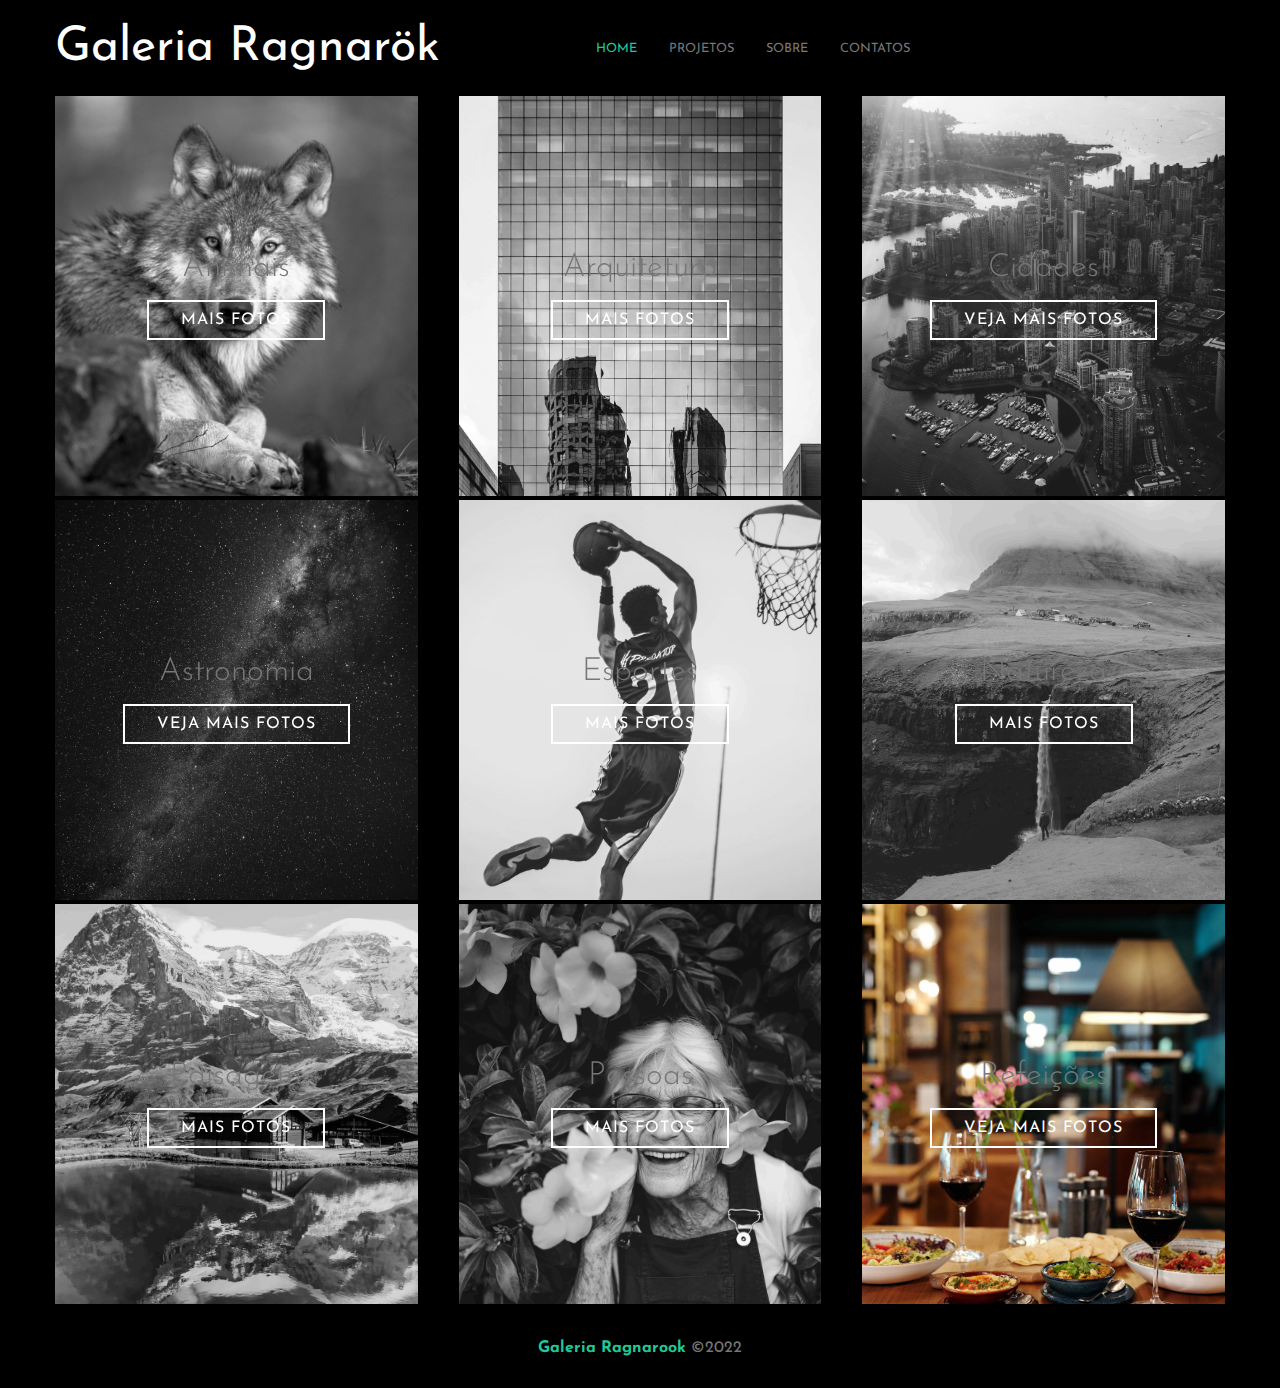
<file: index.html>
<!DOCTYPE html>
<html lang="pt-BR">

<head>
    <meta charset="UTF-8">
    <meta http-equiv="X-UA-Compatible" content="IE=edge">
    <meta name="viewport" content="width=device-width, initial-scale=1.0">
    <title>Galeria</title>

    <link rel="icon" href="https://uploaddeimagens.com.br/images/004/083/109/full/icon_af787c611dfaade8267a0b921df1b731_%281%29.ico?1667084258">
    <!--- Fontes doGoogle --->
    <link href="https://fonts.googleapis.com/css2?family=Chilanka&family=Josefin+Sans:ital,wght@0,100;0,200;0,300;0,400;0,500;0,600;0,700;1,100;1,200;1,300;1,400;1,500;1,600;1,700&family=Oswald:wght@200;300;400;500;600;700&display=swap" rel="stylesheet">
    <!---Font Awesome-->
    <link rel="stylesheet" href="https://cdnjs.cloudflare.com/ajax/libs/font-awesome/6.2.0/css/all.min.css" integrity="sha512-xh6O/CkQoPOWDdYTDqeRdPCVd1SpvCA9XXcUnZS2FmJNp1coAFzvtCN9BmamE+4aHK8yyUHUSCcJHgXloTyT2A==" crossorigin="anonymous" referrerpolicy="no-referrer" />
    <link rel="stylesheet" href="https://fonts.googleapis.com/css2?family=Material+Symbols+Outlined:opsz,wght,FILL,GRAD@20..48,100..700,0..1,-50..200" />
    <!--- Estilização --->
    <link rel="stylesheet" href="css/styles.css">
</head>

<body>
    <header class="header">
        <a href="" class="header-brand">Galeria Ragnarök</a>
  
        <nav class="header-navbar">
           <ul>
              <li><a href="index.html" class="active">HOME</a></li>
              <li><a href="servicos.html">Projetos</a></li>
              <li><a href="sobre.html">Sobre</a></li>
              <li><a href="contato.html">Contatos</a></li>
           </ul>
        </nav>
        <div class="header-social-media">
           <ul>
              <li><a href="https://www.linkedin.com/in/joao-da-silva-barbosa/" target="_blank" title="Linkedin"><i class="fab fa-linkedin"></i></a></li>
              <li><a href="https://www.facebook.com/JoaoSillva.Barbosa" target="_blank" title="Facebook"><i class="fab fa-facebook-f"></i></a></li>
              <li><a href="https://www.instagram.com/joao_sbx/" target="_blank" title="Instagram"><i class="fab fa-instagram"></i></a></li>
              <li><a href="https://youtu.be/Wo5t3uUV8n4" target="_blank" title="Fonte"><i class="fab fa-youtube"></i></a></li>
              <li><a href="https://github.com/JoaoSBarbosa" target="_blank" title="Veja o meu portfólio"><i class="fab fa-github"></i></a></li>
           </ul>
        </div>
     </header>
    <main>
        <div class="gallery">
            <!-- Div 1-->
            <div class="gallery-card" id="card-1">
                <h2 class="gallery-card-title">Animais</h2>
                <a href="animais.html" class="gallery-card-btn">Mais fotos</a>
            </div>
            <!-- Div 2-->
            <div class="gallery-card" id="card-2">
                <h2 class="gallery-card-title">Arquitetura</h2>
                <a href="arquitetura.html" class="gallery-card-btn">Mais fotos</a>
            </div>
            <!-- Cidades 3-->
            <div class="gallery-card" id="card-3">
                <h2 class="gallery-card-title">Cidades</h2>
                <a href="cidades.html" class="gallery-card-btn">Veja mais fotos</a>
            </div>
            <!-- Astronomia -->
            <div class="gallery-card" id="card-4">
                <h2 class="gallery-card-title">Astronomia</h2>
                <a href="astronomia.html" class="gallery-card-btn">Veja mais fotos</a>
            </div>
            <!-- Esportes -->
            <div class="gallery-card" id="card-5">
                <h2 class="gallery-card-title">Esportes</h2>
                <a href="esportes.html" class="gallery-card-btn">Mais fotos</a>
            </div>
            <!-- Natureza -->
            <div class="gallery-card" id="card-6">
                <h2 class="gallery-card-title">Natureza</h2>
                <a href="natureza.html" class="gallery-card-btn">Mais fotos</a>
            </div>
            <!-- Paisagem -->
            <div class="gallery-card" id="card-7">
                <h2 class="gallery-card-title">Paisagem</h2>
                <a href="paisagem.html" class="gallery-card-btn">Mais fotos</a>
            </div>
            <!-- Pessoas -->
            <div class="gallery-card" id="card-8">
                <h2 class="gallery-card-title">Pessoas</h2>
                <a href="pessoas.html" class="gallery-card-btn">Mais fotos</a>
            </div>
            <!-- Div 9-->
            <div class="gallery-card" id="card-9">
                <h2 class="gallery-card-title">Refeições</h2>
                <a href="refeicoes.html" class="gallery-card-btn">Veja mais fotos</a>
            </div>

        </div>

    </main>
    <footer>
        <p><span>Galeria Ragnarook</span> &copy;2022</p>
    </footer>
    <script src="./js/script.js"></script>


</body>

</html>
</file>
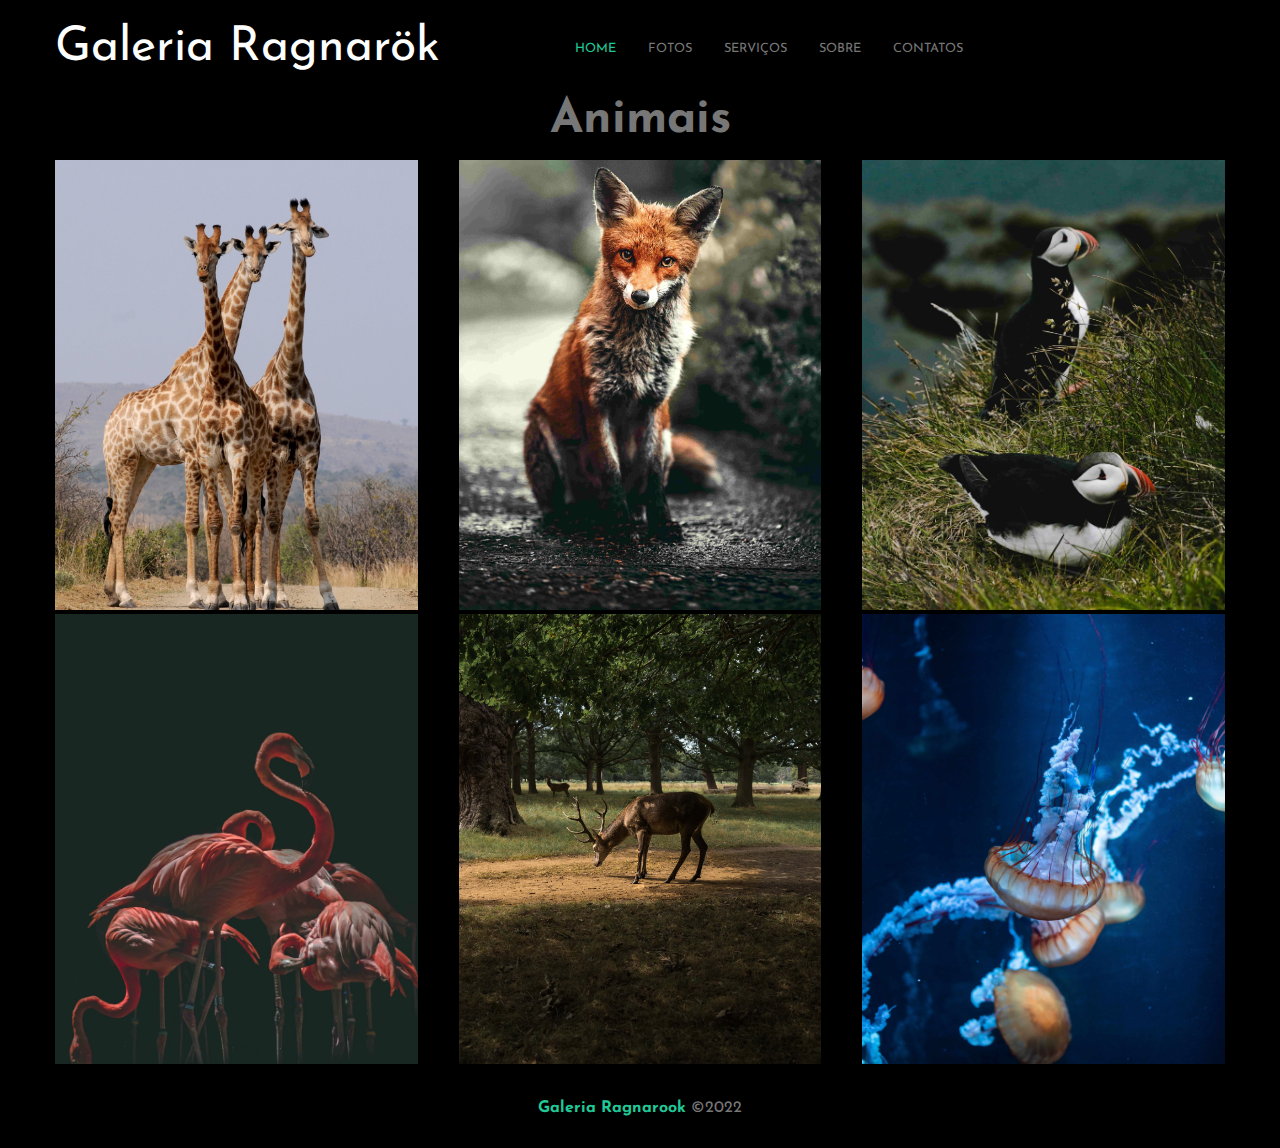
<file: animais.html>
<!DOCTYPE html>
<html lang="pt-br">

<head>
  <meta charset="UTF-8">
  <meta http-equiv="X-UA-Compatible" content="IE=edge">
  <meta name="viewport" content="width=device-width, initial-scale=1.0">
  <title>Animais</title>
  <!--- Fontes doGoogle --->
  <link href="https://fonts.googleapis.com/css2?family=Chilanka&family=Josefin+Sans:ital,wght@0,100;0,200;0,300;0,400;0,500;0,600;0,700;1,100;1,200;1,300;1,400;1,500;1,600;1,700&family=Oswald:wght@200;300;400;500;600;700&display=swap" rel="stylesheet">
  <!---Font Awesome-->
  <link rel="stylesheet" href="https://cdnjs.cloudflare.com/ajax/libs/font-awesome/6.2.0/css/all.min.css" integrity="sha512-xh6O/CkQoPOWDdYTDqeRdPCVd1SpvCA9XXcUnZS2FmJNp1coAFzvtCN9BmamE+4aHK8yyUHUSCcJHgXloTyT2A==" crossorigin="anonymous" referrerpolicy="no-referrer" />
  <!--- Estilização --->
  <link rel="stylesheet" href="css/styles.css">
</head>

<body>
  <header class="header">
    <a href="" class="header-brand">Galeria Ragnarök</a>
    <nav class="header-navbar">
      <ul>
        <li><a href="index.html" class="active">HOME</a></li>
        <li><a href="/">Fotos</a></li>
        <li><a href="/">Serviços</a></li>
        <li><a href="/">Sobre</a></li>
        <li><a href="/">Contatos</a></li>
      </ul>
    </nav>
    <div class="header-social-media">
      <ul>
        <li><a href="https://www.facebook.com/JoaoSillva.Barbosa" target="_blank" title="Facebook"><i class="fab fa-facebook-f"></i></a></li>
        <li><a href="https://www.instagram.com/joao_sbx/" target="_blank" title="Instagram"><i class="fab fa-instagram"></i></a></li>
        <li><a href="https://youtu.be/Wo5t3uUV8n4" target="_blank" title="Fonte"><i class="fab fa-youtube"></i></a></li>
        <li><a href="https://github.com/JoaoSBarbosa" target="_blank" title="Veja o meu portfólio"><i class="fab fa-github"></i></a></li>
      </ul>
    </div>
  </header>
  <main>
    <h1 class="galeria-titulo">Animais</h1>
    <br>

    <div class="galeria-categorias">
      <!--Girafa-->
      <div class="galeria-categorias-card" id="img-1"></div>
      <!--Raposa-->
      <div class="galeria-categorias-card" id="img-2"></div>
      <!--Papagaio-->
      <div class="galeria-categorias-card" id="img-3"></div>
      <!--Flamingo-->
      <div class="galeria-categorias-card" id="img-4"></div>
      <!--Cervo-->
      <div class="galeria-categorias-card" id="img-5"></div>
      <!--Medusa-->
      <div class="galeria-categorias-card" id="img-6"></div>
      

    </div>
  </main>
  <footer>
    <p><span>Galeria Ragnarook</span> &copy;2022</p>
</footer>


</body>

</html>
</file>
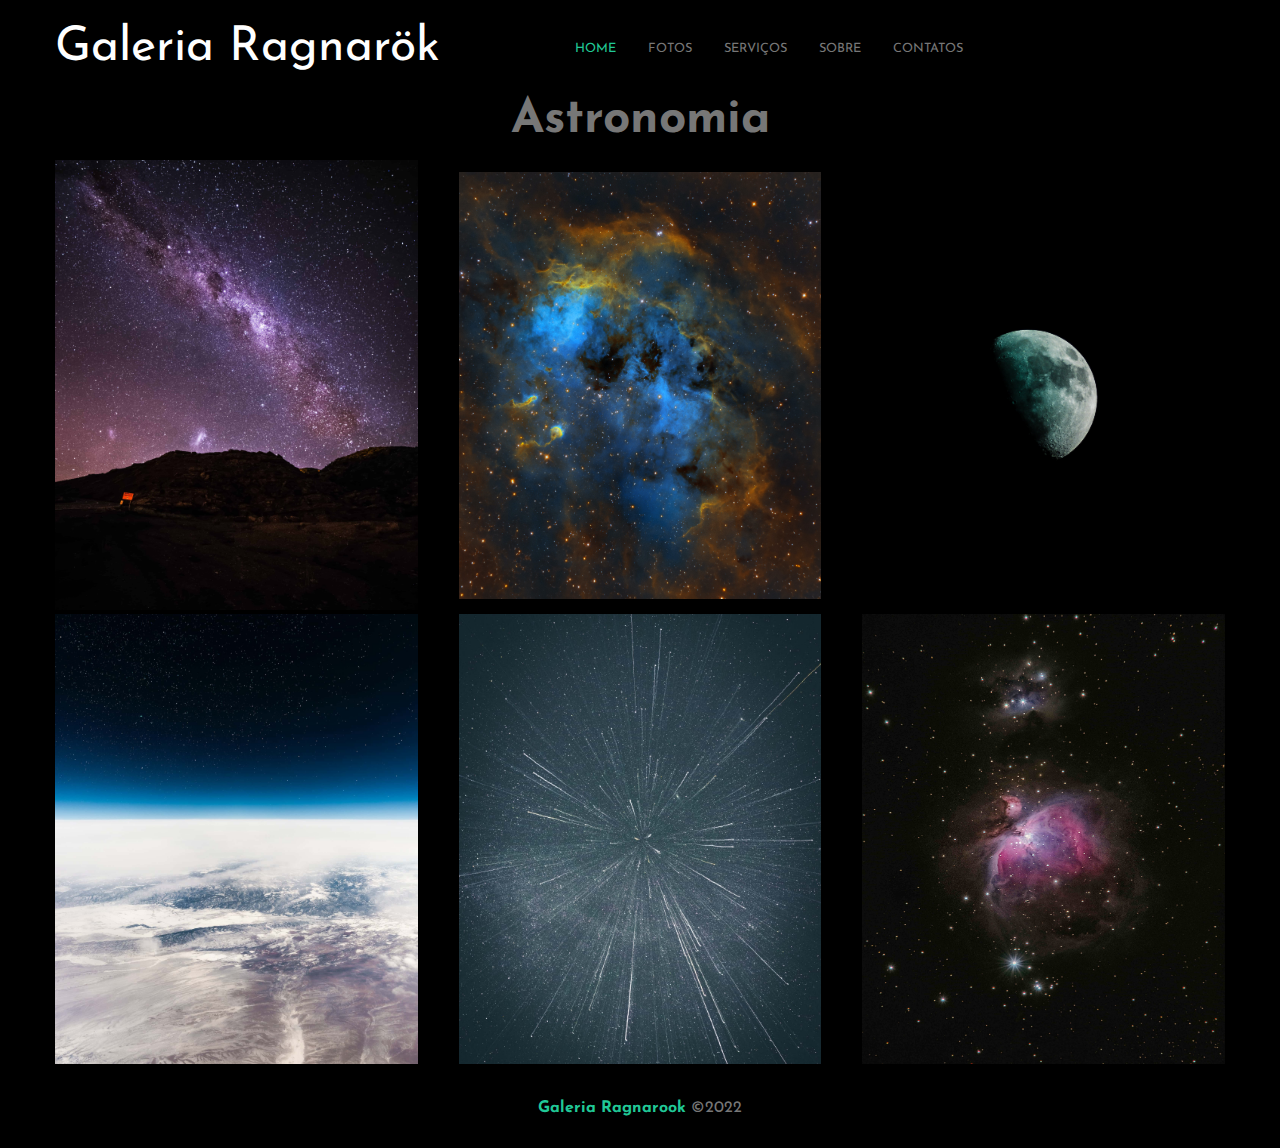
<file: astronomia.html>
<!DOCTYPE html>
<html lang="pt-br">

<head>
  <meta charset="UTF-8">
  <meta http-equiv="X-UA-Compatible" content="IE=edge">
  <meta name="viewport" content="width=device-width, initial-scale=1.0">
  <title>Cidades</title>
  <!--- Fontes doGoogle --->
  <link href="https://fonts.googleapis.com/css2?family=Chilanka&family=Josefin+Sans:ital,wght@0,100;0,200;0,300;0,400;0,500;0,600;0,700;1,100;1,200;1,300;1,400;1,500;1,600;1,700&family=Oswald:wght@200;300;400;500;600;700&display=swap" rel="stylesheet">
  <!---Font Awesome-->
  <link rel="stylesheet" href="https://cdnjs.cloudflare.com/ajax/libs/font-awesome/6.2.0/css/all.min.css" integrity="sha512-xh6O/CkQoPOWDdYTDqeRdPCVd1SpvCA9XXcUnZS2FmJNp1coAFzvtCN9BmamE+4aHK8yyUHUSCcJHgXloTyT2A==" crossorigin="anonymous" referrerpolicy="no-referrer" />
  <!--- Estilização --->
  <link rel="stylesheet" href="css/styles.css">
</head>

<body>
  <header class="header">
    <a href="" class="header-brand">Galeria Ragnarök</a>
    <nav class="header-navbar">
      <ul>
        <li><a href="index.html" class="active">HOME</a></li>
        <li><a href="/">Fotos</a></li>
        <li><a href="/">Serviços</a></li>
        <li><a href="/">Sobre</a></li>
        <li><a href="/">Contatos</a></li>
      </ul>
    </nav>
    <div class="header-social-media">
      <ul>
        <li><a href="https://www.facebook.com/JoaoSillva.Barbosa" target="_blank" title="Facebook"><i class="fab fa-facebook-f"></i></a></li>
        <li><a href="https://www.instagram.com/joao_sbx/" target="_blank" title="Instagram"><i class="fab fa-instagram"></i></a></li>
        <li><a href="https://youtu.be/Wo5t3uUV8n4" target="_blank" title="Fonte"><i class="fab fa-youtube"></i></a></li>
        <li><a href="https://github.com/JoaoSBarbosa" target="_blank" title="Veja o meu portfólio"><i class="fab fa-github"></i></a></li>
      </ul>
    </div>
  </header>
  <main>
    <h1 class="galeria-titulo">Astronomia</h1>
    <br>

    <div class="galeria-categorias">
      <!--Cidade 1-->
      <div class="galeria-categorias-card" id="astronomia-1"></div>
      <!--Cidade 2-->
      <div class="galeria-categorias-card" id="astronomia-2"></div>
      <!--Cidade 3-->
      <div class="galeria-categorias-card" id="astronomia-3"></div>
      <!--Cidade 4-->
      <div class="galeria-categorias-card" id="astronomia-4"></div>
      <!--Cidade 5-->
      <div class="galeria-categorias-card" id="astronomia-5"></div>
      <!--Cidade 6-->
      <div class="galeria-categorias-card" id="astronomia-6"></div>
      
    </div>
  </main>
  <footer>
    <p><span>Galeria Ragnarook</span> &copy;2022</p>
</footer>


</body>

</html>
</file>
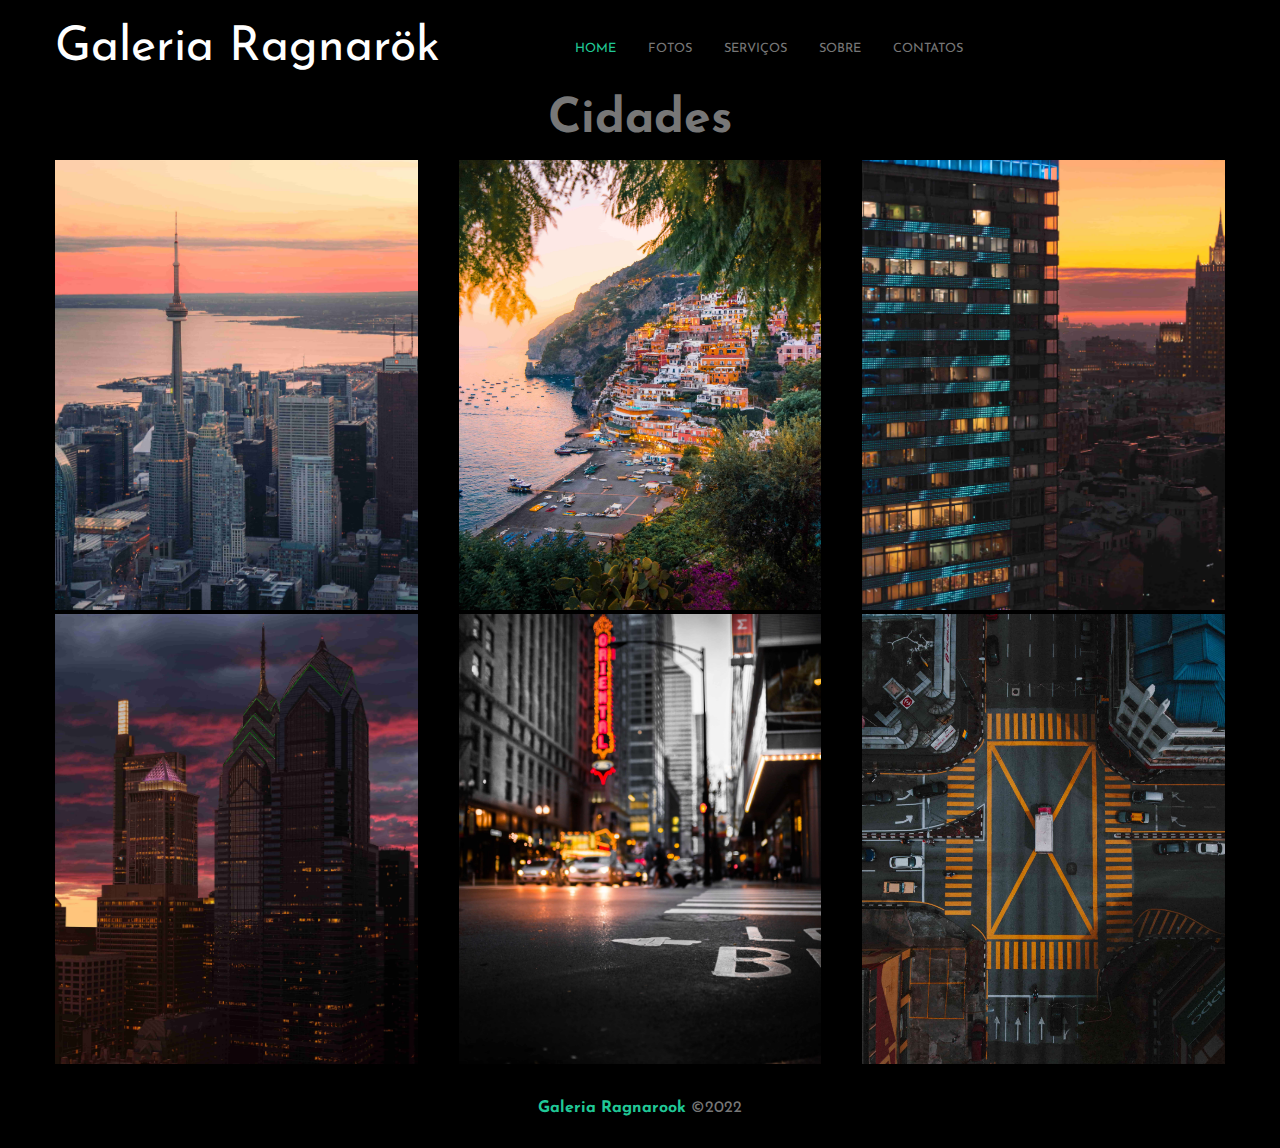
<file: cidades.html>
<!DOCTYPE html>
<html lang="pt-br">

<head>
  <meta charset="UTF-8">
  <meta http-equiv="X-UA-Compatible" content="IE=edge">
  <meta name="viewport" content="width=device-width, initial-scale=1.0">
  <title>Cidades</title>
  <!--- Fontes doGoogle --->
  <link href="https://fonts.googleapis.com/css2?family=Chilanka&family=Josefin+Sans:ital,wght@0,100;0,200;0,300;0,400;0,500;0,600;0,700;1,100;1,200;1,300;1,400;1,500;1,600;1,700&family=Oswald:wght@200;300;400;500;600;700&display=swap" rel="stylesheet">
  <!---Font Awesome-->
  <link rel="stylesheet" href="https://cdnjs.cloudflare.com/ajax/libs/font-awesome/6.2.0/css/all.min.css" integrity="sha512-xh6O/CkQoPOWDdYTDqeRdPCVd1SpvCA9XXcUnZS2FmJNp1coAFzvtCN9BmamE+4aHK8yyUHUSCcJHgXloTyT2A==" crossorigin="anonymous" referrerpolicy="no-referrer" />
  <!--- Estilização --->
  <link rel="stylesheet" href="css/styles.css">
</head>

<body>
  <header class="header">
    <a href="" class="header-brand">Galeria Ragnarök</a>
    <nav class="header-navbar">
      <ul>
        <li><a href="index.html" class="active">HOME</a></li>
        <li><a href="/">Fotos</a></li>
        <li><a href="/">Serviços</a></li>
        <li><a href="/">Sobre</a></li>
        <li><a href="/">Contatos</a></li>
      </ul>
    </nav>
    <div class="header-social-media">
      <ul>
        <li><a href="https://www.facebook.com/JoaoSillva.Barbosa" target="_blank" title="Facebook"><i class="fab fa-facebook-f"></i></a></li>
        <li><a href="https://www.instagram.com/joao_sbx/" target="_blank" title="Instagram"><i class="fab fa-instagram"></i></a></li>
        <li><a href="https://youtu.be/Wo5t3uUV8n4" target="_blank" title="Fonte"><i class="fab fa-youtube"></i></a></li>
        <li><a href="https://github.com/JoaoSBarbosa" target="_blank" title="Veja o meu portfólio"><i class="fab fa-github"></i></a></li>
      </ul>
    </div>
  </header>
  <main>
    <h1 class="galeria-titulo">Cidades</h1>
    <br>

    <div class="galeria-categorias">
      <!--Cidade 1-->
      <div class="galeria-categorias-card" id="city-1"></div>
      <!--Cidade 2-->
      <div class="galeria-categorias-card" id="city-2"></div>
      <!--Cidade 3-->
      <div class="galeria-categorias-card" id="city-3"></div>
      <!--Cidade 4-->
      <div class="galeria-categorias-card" id="city-4"></div>
      <!--Cidade 5-->
      <div class="galeria-categorias-card" id="city-5"></div>
      <!--Cidade 6-->
      <div class="galeria-categorias-card" id="city-6"></div>
      
    </div>
  </main>
  <footer>
    <p><span>Galeria Ragnarook</span> &copy;2022</p>
</footer>


</body>

</html>
</file>
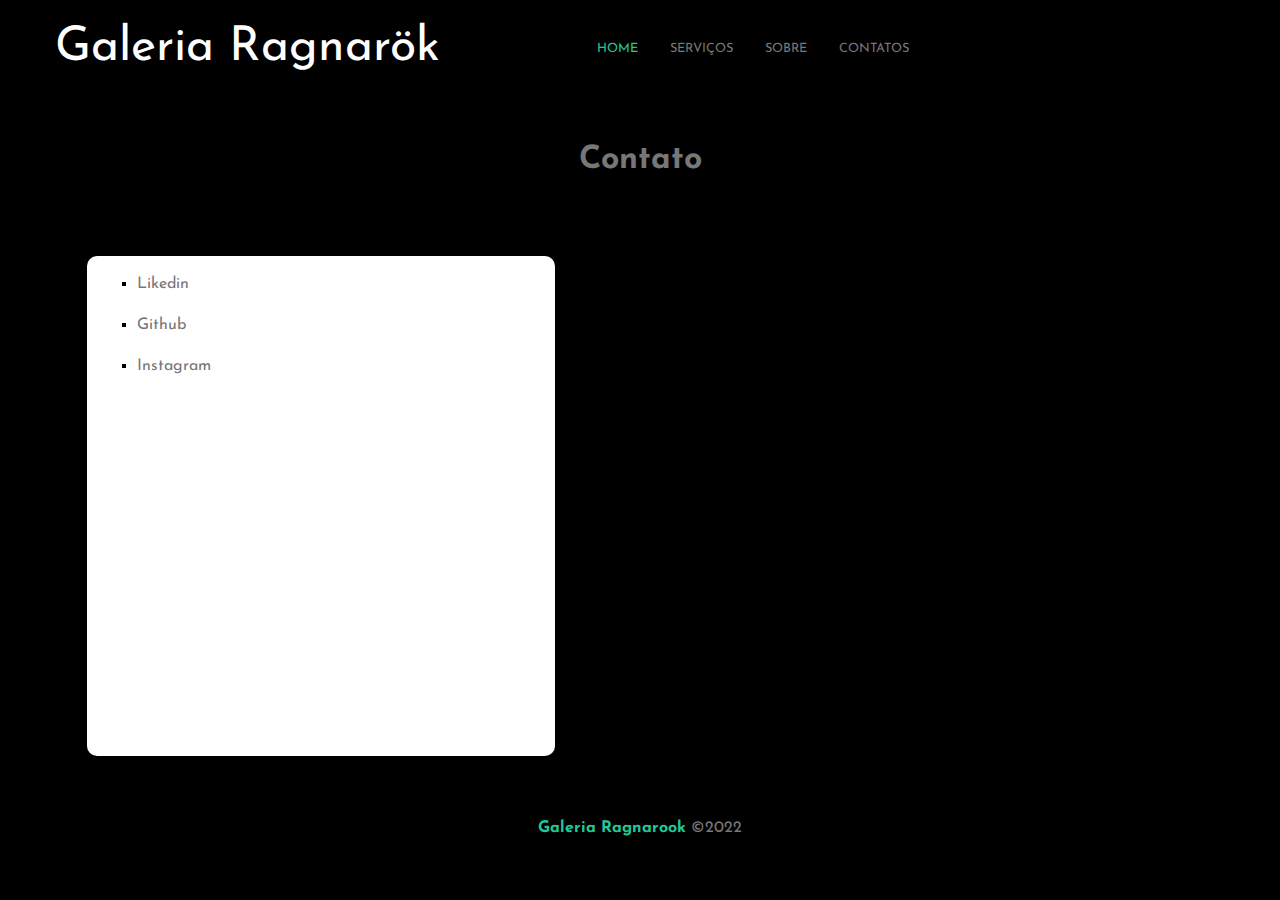
<file: contato.html>
<!DOCTYPE html>
<html lang="pt-BR">

<head>
  <meta charset="UTF-8">
  <meta http-equiv="X-UA-Compatible" content="IE=edge">
  <meta name="viewport" content="width=device-width, initial-scale=1.0">
  <title>Galeria</title>
  <link rel="icon" href="https://uploaddeimagens.com.br/images/004/083/050/full/20210331_183538_0000.ico?1667075903">
  <!--- Fontes doGoogle --->
  <link href="https://fonts.googleapis.com/css2?family=Chilanka&family=Josefin+Sans:ital,wght@0,100;0,200;0,300;0,400;0,500;0,600;0,700;1,100;1,200;1,300;1,400;1,500;1,600;1,700&family=Oswald:wght@200;300;400;500;600;700&display=swap" rel="stylesheet">
  <!---Font Awesome-->
  <link rel="stylesheet" href="https://cdnjs.cloudflare.com/ajax/libs/font-awesome/6.2.0/css/all.min.css" integrity="sha512-xh6O/CkQoPOWDdYTDqeRdPCVd1SpvCA9XXcUnZS2FmJNp1coAFzvtCN9BmamE+4aHK8yyUHUSCcJHgXloTyT2A==" crossorigin="anonymous" referrerpolicy="no-referrer" />
  <!--- Estilização --->
  <link rel="stylesheet" href="css/styles.css">
  <script src="https://code.jquery.com/jquery-3.1.1.min.js"
            integrity="sha256-hVVnYaiADRTO2PzUGmuLJr8BLUSjGIZsDYGmIJLv2b8="
            crossorigin="anonymous"></script>
</head>

<body>
  <header class="header">
    <a href="" class="header-brand">Galeria Ragnarök</a>

    <nav class="header-navbar">
      <ul>
        <li><a href="index.html" class="active">HOME</a></li>
        <li><a href="servicos.html">Serviços</a></li>
        <li><a href="sobre.html">Sobre</a></li>
        <li><a href="contato.html">Contatos</a></li>
      </ul>
    </nav>
    <div class="header-social-media">
      <ul>
        <li><a href="https://www.linkedin.com/in/joao-da-silva-barbosa/" target="_blank" title="Linkedin"><i class="fab fa-linkedin"></i></a></li>
        <li><a href="https://www.facebook.com/JoaoSillva.Barbosa" target="_blank" title="Facebook"><i class="fab fa-facebook-f"></i></a></li>
        <li><a href="https://www.instagram.com/joao_sbx/" target="_blank" title="Instagram"><i class="fab fa-instagram"></i></a></li>
        <li><a href="https://youtu.be/Wo5t3uUV8n4" target="_blank" title="Fonte"><i class="fab fa-youtube"></i></a></li>
        <li><a href="https://github.com/JoaoSBarbosa" target="_blank" title="Veja o meu portfólio"><i class="fab fa-github"></i></a></li>
      </ul>
    </div>
  </header>
  <main>
    <h1 class="titulo-contato">Contato</h1>
    <div class="quem-sou">
      <div class="quem-sou-card" id="card-2">
        <ul>
          <li><a href="https://www.linkedin.com/in/joao-da-silva-barbosa/" target="_blank" title="Facebook">Likedin <i class="fab fa-linkedin"></i></a></li>
          <li>
            <a href="https://github.com/JoaoSBarbosa" target="_blank" title="Veja o meu portfólio">Github <i class="fab fa-github"></i>
            </a>
          </li>
          <li><a href="https://www.instagram.com/joao_sbx/" target="_blank" title="perfil do instagram">Instagram <i class="fab fa-instagram"></i></a></li>
        </ul>
      </div>
    </div>
    
  </main>
  <footer>
    <p><span>Galeria Ragnarook</span> &copy;2022</p>
  </footer>

</body>

</html>
</file>
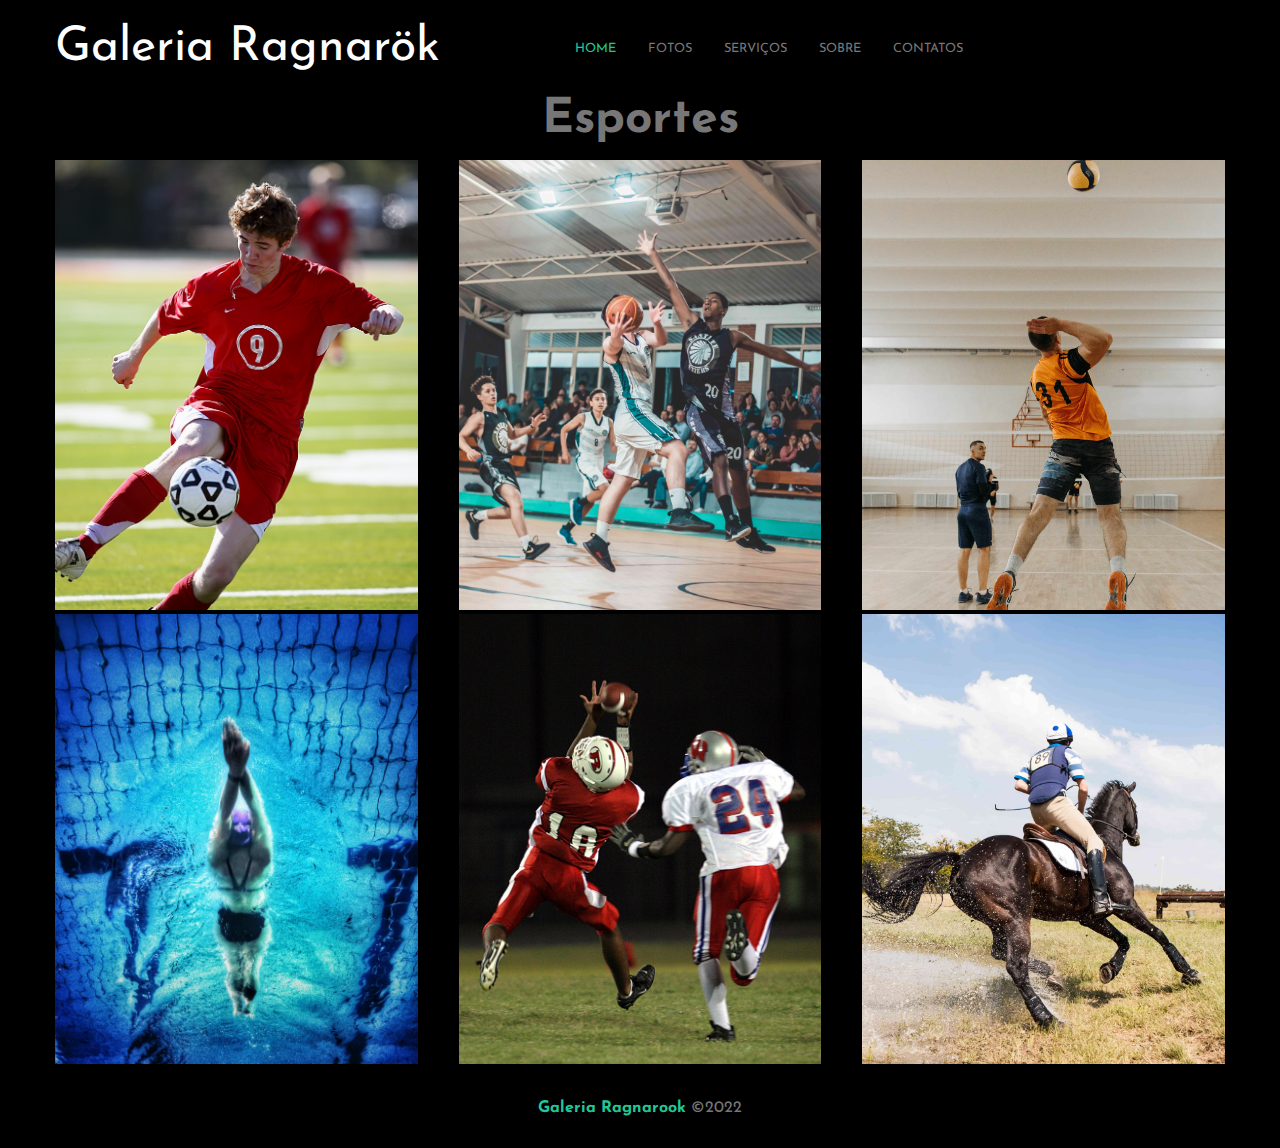
<file: esportes.html>
<!DOCTYPE html>
<html lang="pt-br">

<head>
  <meta charset="UTF-8">
  <meta http-equiv="X-UA-Compatible" content="IE=edge">
  <meta name="viewport" content="width=device-width, initial-scale=1.0">
  <title>Cidades</title>
  <!--- Fontes doGoogle --->
  <link href="https://fonts.googleapis.com/css2?family=Chilanka&family=Josefin+Sans:ital,wght@0,100;0,200;0,300;0,400;0,500;0,600;0,700;1,100;1,200;1,300;1,400;1,500;1,600;1,700&family=Oswald:wght@200;300;400;500;600;700&display=swap" rel="stylesheet">
  <!---Font Awesome-->
  <link rel="stylesheet" href="https://cdnjs.cloudflare.com/ajax/libs/font-awesome/6.2.0/css/all.min.css" integrity="sha512-xh6O/CkQoPOWDdYTDqeRdPCVd1SpvCA9XXcUnZS2FmJNp1coAFzvtCN9BmamE+4aHK8yyUHUSCcJHgXloTyT2A==" crossorigin="anonymous" referrerpolicy="no-referrer" />
  <!--- Estilização --->
  <link rel="stylesheet" href="css/styles.css">
</head>

<body>
  <header class="header">
    <a href="" class="header-brand">Galeria Ragnarök</a>
    <nav class="header-navbar">
      <ul>
        <li><a href="index.html" class="active">HOME</a></li>
        <li><a href="/">Fotos</a></li>
        <li><a href="/">Serviços</a></li>
        <li><a href="/">Sobre</a></li>
        <li><a href="/">Contatos</a></li>
      </ul>
    </nav>
    <div class="header-social-media">
      <ul>
        <li><a href="https://www.facebook.com/JoaoSillva.Barbosa" target="_blank" title="Facebook"><i class="fab fa-facebook-f"></i></a></li>
        <li><a href="https://www.instagram.com/joao_sbx/" target="_blank" title="Instagram"><i class="fab fa-instagram"></i></a></li>
        <li><a href="https://youtu.be/Wo5t3uUV8n4" target="_blank" title="Fonte"><i class="fab fa-youtube"></i></a></li>
        <li><a href="https://github.com/JoaoSBarbosa" target="_blank" title="Veja o meu portfólio"><i class="fab fa-github"></i></a></li>
      </ul>
    </div>
  </header>
  <main>
    <h1 class="galeria-titulo">Esportes</h1>
    <br>

    <div class="galeria-categorias">
      <!--Futebol 1-->
      <div class="galeria-categorias-card" id="esporte-1"></div>
      <!--esporte 2-->
      <div class="galeria-categorias-card" id="esporte-2"></div>
      <!--esporte 3-->
      <div class="galeria-categorias-card" id="esporte-3"></div>
      <!--esporte 4-->
      <div class="galeria-categorias-card" id="esporte-4"></div>
      <!--esporte 5-->
      <div class="galeria-categorias-card" id="esporte-5"></div>
      <!--esporte 6-->
      <div class="galeria-categorias-card" id="esporte-6"></div>
      
    </div>
  </main>
  <footer>
    <p><span>Galeria Ragnarook</span> &copy;2022</p>
</footer>


</body>

</html>
</file>
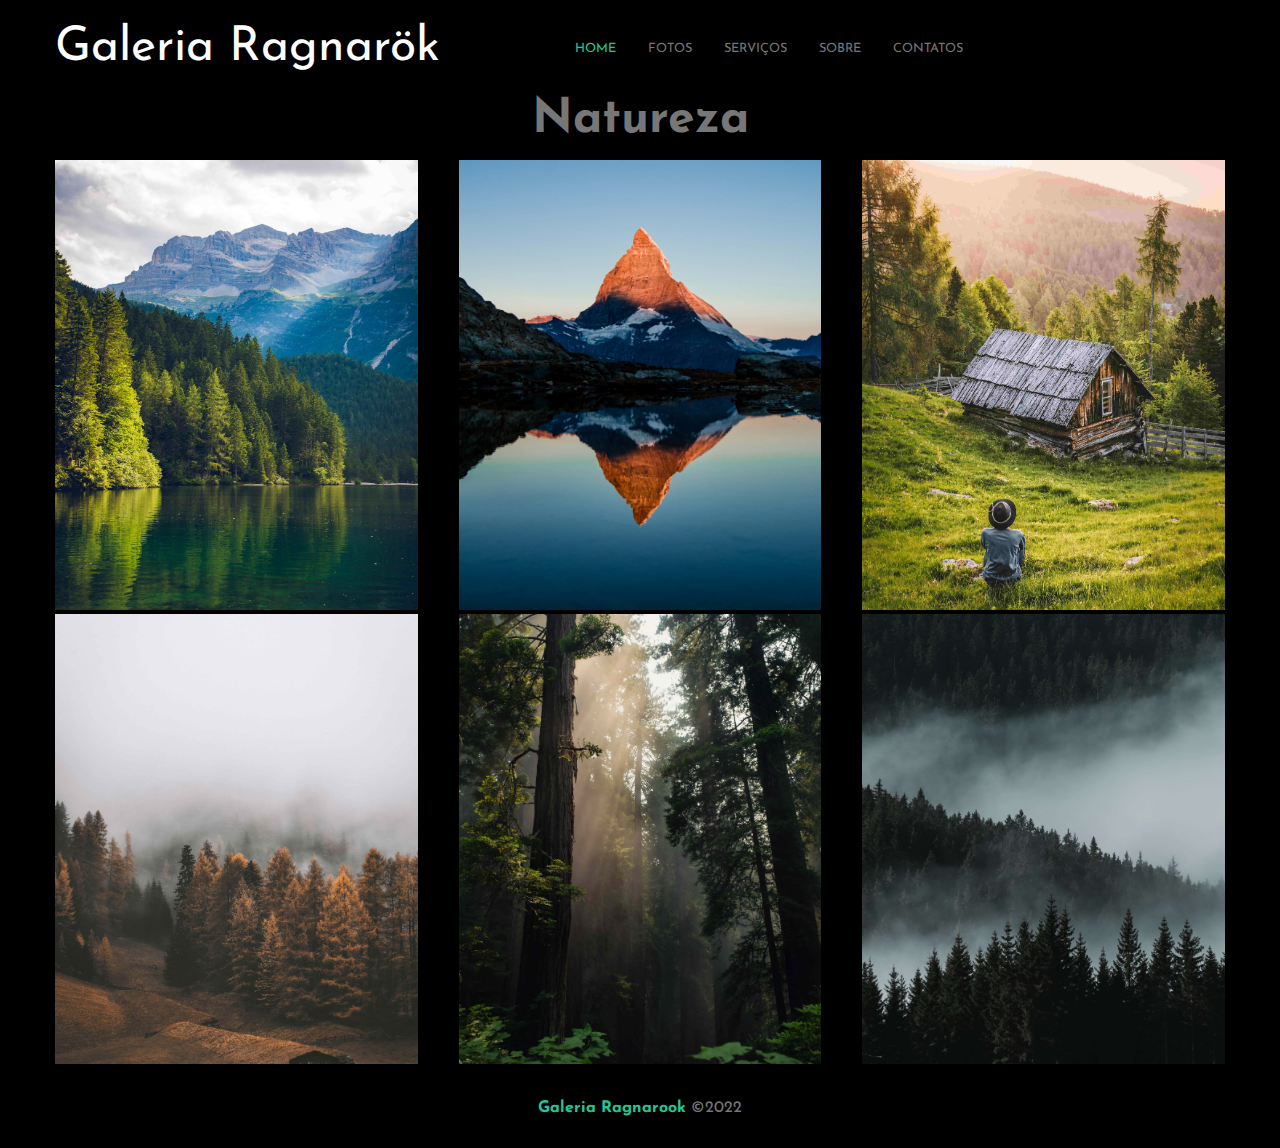
<file: natureza.html>
<!DOCTYPE html>
<html lang="pt-br">

<head>
  <meta charset="UTF-8">
  <meta http-equiv="X-UA-Compatible" content="IE=edge">
  <meta name="viewport" content="width=device-width, initial-scale=1.0">
  <title>Cidades</title>
  <!--- Fontes doGoogle --->
  <link href="https://fonts.googleapis.com/css2?family=Chilanka&family=Josefin+Sans:ital,wght@0,100;0,200;0,300;0,400;0,500;0,600;0,700;1,100;1,200;1,300;1,400;1,500;1,600;1,700&family=Oswald:wght@200;300;400;500;600;700&display=swap" rel="stylesheet">
  <!---Font Awesome-->
  <link rel="stylesheet" href="https://cdnjs.cloudflare.com/ajax/libs/font-awesome/6.2.0/css/all.min.css" integrity="sha512-xh6O/CkQoPOWDdYTDqeRdPCVd1SpvCA9XXcUnZS2FmJNp1coAFzvtCN9BmamE+4aHK8yyUHUSCcJHgXloTyT2A==" crossorigin="anonymous" referrerpolicy="no-referrer" />
  <!--- Estilização --->
  <link rel="stylesheet" href="css/styles.css">
</head>

<body>
  <header class="header">
    <a href="" class="header-brand">Galeria Ragnarök</a>
    <nav class="header-navbar">
      <ul>
        <li><a href="index.html" class="active">HOME</a></li>
        <li><a href="/">Fotos</a></li>
        <li><a href="/">Serviços</a></li>
        <li><a href="/">Sobre</a></li>
        <li><a href="/">Contatos</a></li>
      </ul>
    </nav>
    <div class="header-social-media">
      <ul>
        <li><a href="https://www.facebook.com/JoaoSillva.Barbosa" target="_blank" title="Facebook"><i class="fab fa-facebook-f"></i></a></li>
        <li><a href="https://www.instagram.com/joao_sbx/" target="_blank" title="Instagram"><i class="fab fa-instagram"></i></a></li>
        <li><a href="https://youtu.be/Wo5t3uUV8n4" target="_blank" title="Fonte"><i class="fab fa-youtube"></i></a></li>
        <li><a href="https://github.com/JoaoSBarbosa" target="_blank" title="Veja o meu portfólio"><i class="fab fa-github"></i></a></li>
      </ul>
    </div>
  </header>
  <main>
    <h1 class="galeria-titulo">Natureza</h1>
    <br>

    <div class="galeria-categorias">
      <!--Cidade 1-->
      <div class="galeria-categorias-card" id="natureza-1"></div>
      <!--Cidade 2-->
      <div class="galeria-categorias-card" id="natureza-2"></div>
      <!--Cidade 3-->
      <div class="galeria-categorias-card" id="natureza-3"></div>
      <!--Cidade 4-->
      <div class="galeria-categorias-card" id="natureza-4"></div>
      <!--Cidade 5-->
      <div class="galeria-categorias-card" id="natureza-5"></div>
      <!--Cidade 6-->
      <div class="galeria-categorias-card" id="natureza-6"></div>
      
    </div>
  </main>
  <footer>
    <p><span>Galeria Ragnarook</span> &copy;2022</p>
</footer>


</body>

</html>
</file>
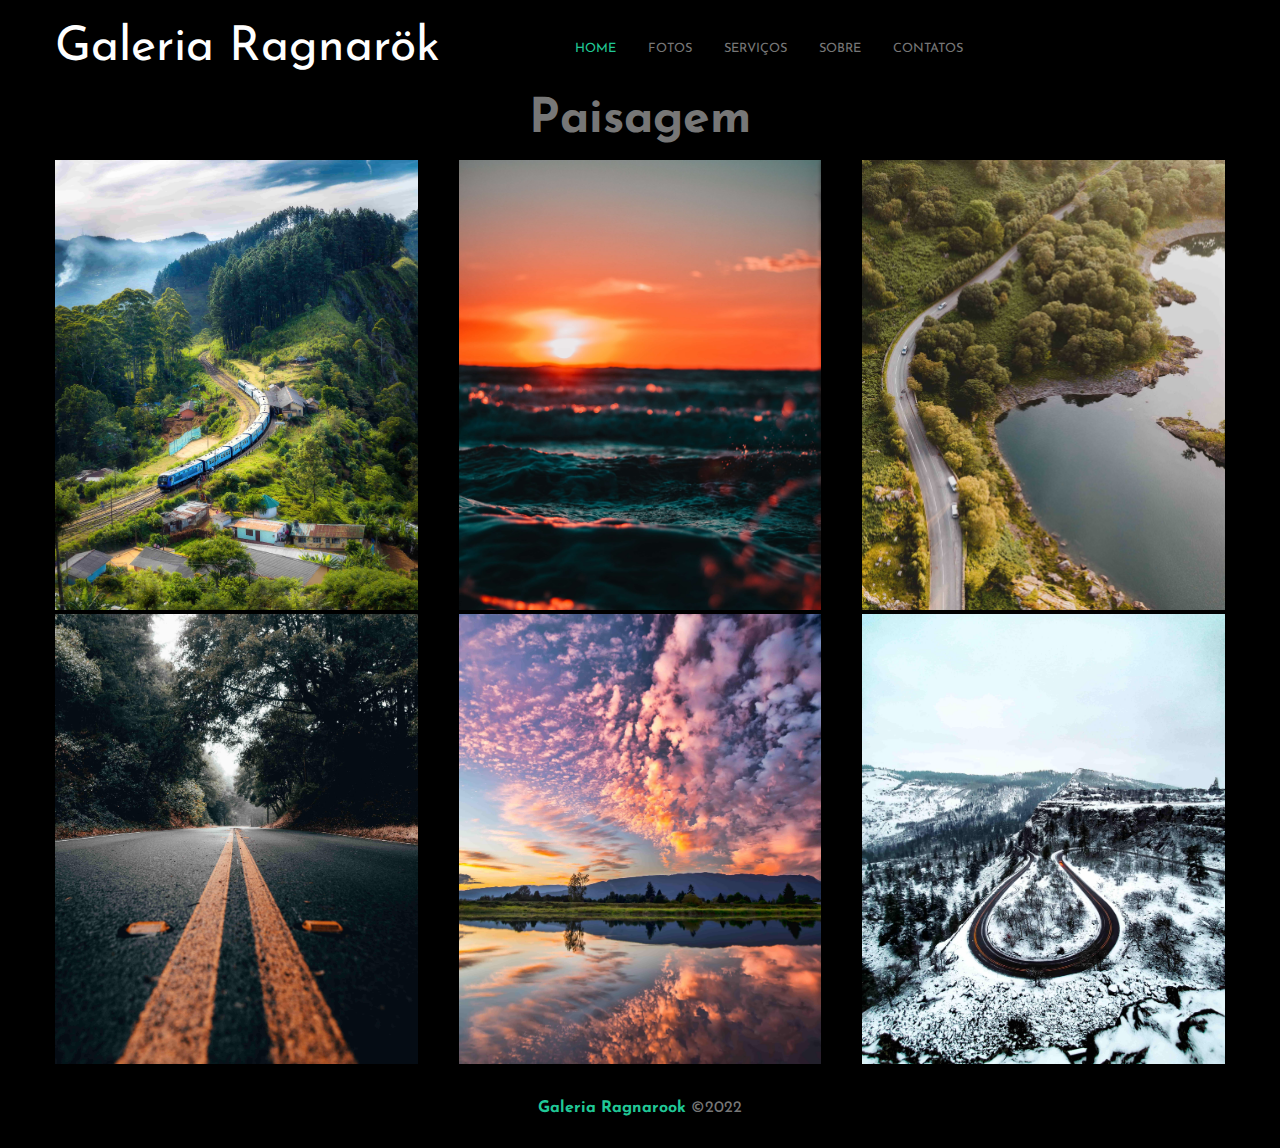
<file: paisagem.html>
<!DOCTYPE html>
<html lang="pt-br">

<head>
  <meta charset="UTF-8">
  <meta http-equiv="X-UA-Compatible" content="IE=edge">
  <meta name="viewport" content="width=device-width, initial-scale=1.0">
  <title>Cidades</title>
  <!--- Fontes doGoogle --->
  <link href="https://fonts.googleapis.com/css2?family=Chilanka&family=Josefin+Sans:ital,wght@0,100;0,200;0,300;0,400;0,500;0,600;0,700;1,100;1,200;1,300;1,400;1,500;1,600;1,700&family=Oswald:wght@200;300;400;500;600;700&display=swap" rel="stylesheet">
  <!---Font Awesome-->
  <link rel="stylesheet" href="https://cdnjs.cloudflare.com/ajax/libs/font-awesome/6.2.0/css/all.min.css" integrity="sha512-xh6O/CkQoPOWDdYTDqeRdPCVd1SpvCA9XXcUnZS2FmJNp1coAFzvtCN9BmamE+4aHK8yyUHUSCcJHgXloTyT2A==" crossorigin="anonymous" referrerpolicy="no-referrer" />
  <!--- Estilização --->
  <link rel="stylesheet" href="css/styles.css">
</head>

<body>
  <header class="header">
    <a href="" class="header-brand">Galeria Ragnarök</a>
    <nav class="header-navbar">
      <ul>
        <li><a href="index.html" class="active">HOME</a></li>
        <li><a href="/">Fotos</a></li>
        <li><a href="/">Serviços</a></li>
        <li><a href="/">Sobre</a></li>
        <li><a href="/">Contatos</a></li>
      </ul>
    </nav>
    <div class="header-social-media">
      <ul>
        <li><a href="https://www.facebook.com/JoaoSillva.Barbosa" target="_blank" title="Facebook"><i class="fab fa-facebook-f"></i></a></li>
        <li><a href="https://www.instagram.com/joao_sbx/" target="_blank" title="Instagram"><i class="fab fa-instagram"></i></a></li>
        <li><a href="https://youtu.be/Wo5t3uUV8n4" target="_blank" title="Fonte"><i class="fab fa-youtube"></i></a></li>
        <li><a href="https://github.com/JoaoSBarbosa" target="_blank" title="Veja o meu portfólio"><i class="fab fa-github"></i></a></li>
      </ul>
    </div>
  </header>
  <main>
    <h1 class="galeria-titulo">Paisagem</h1>
    <br>

    <div class="galeria-categorias">
      <!--paisagem 1-->
      <div class="galeria-categorias-card" id="paisagem-1"></div>
      <!--paisagem 2-->
      <div class="galeria-categorias-card" id="paisagem-2"></div>
      <!--paisagem 3-->
      <div class="galeria-categorias-card" id="paisagem-3"></div>
      <!--paisagem 4-->
      <div class="galeria-categorias-card" id="paisagem-4"></div>
      <!--paisagem 5-->
      <div class="galeria-categorias-card" id="paisagem-5"></div>
      <!--paisagem 6-->
      <div class="galeria-categorias-card" id="paisagem-6"></div>
      
    </div>
  </main>
  <footer>
    <p><span>Galeria Ragnarook</span> &copy;2022</p>
</footer>


</body>

</html>
</file>
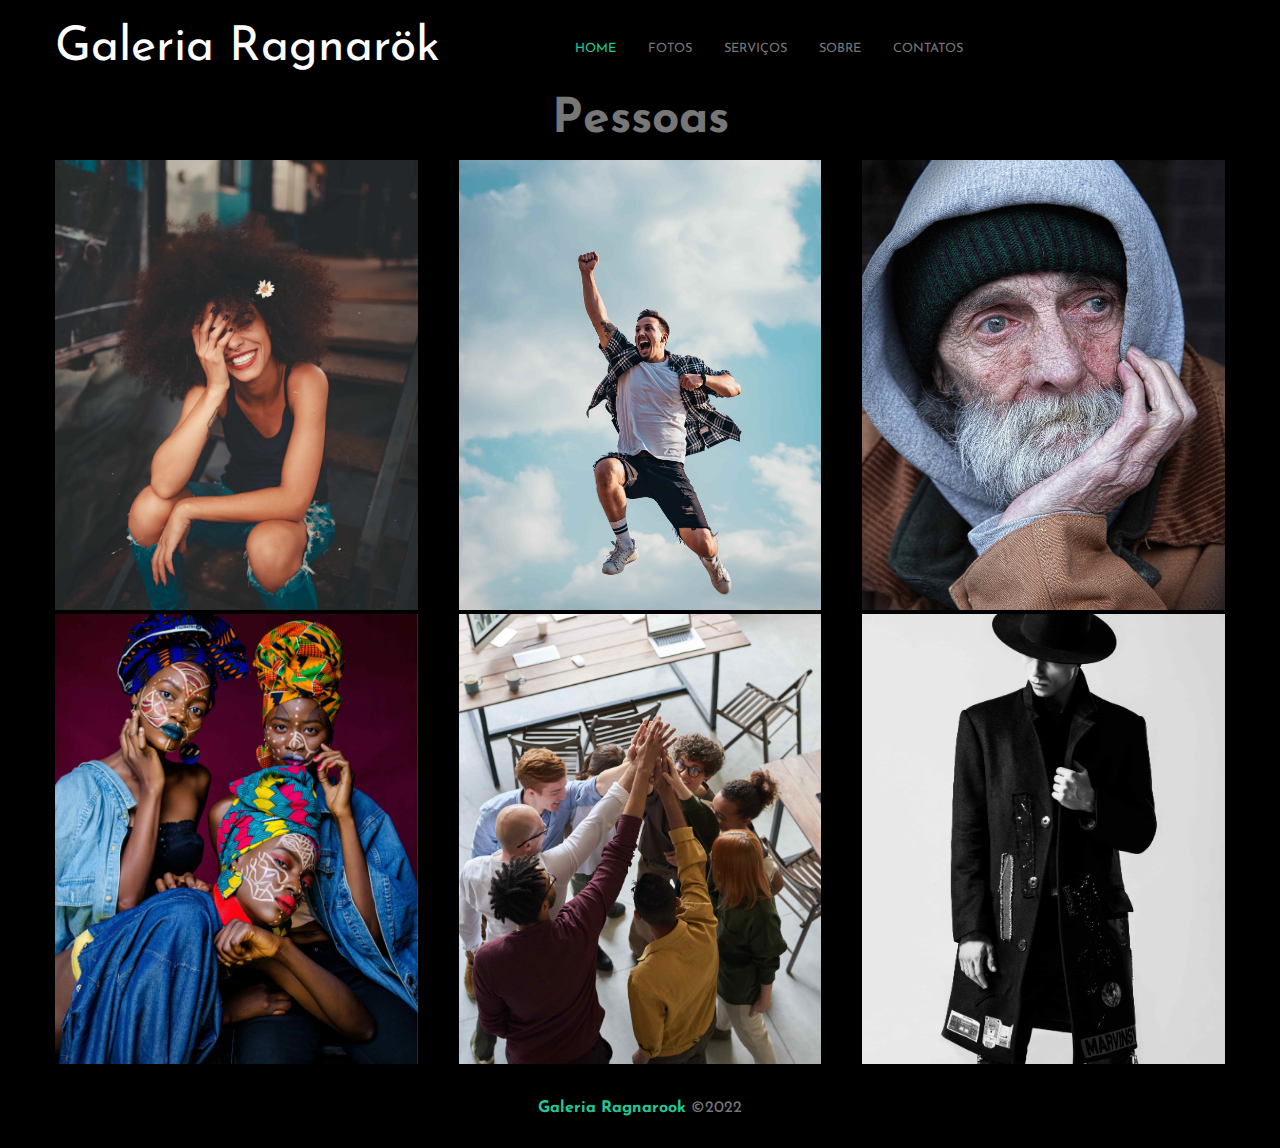
<file: pessoas.html>
<!DOCTYPE html>
<html lang="pt-br">

<head>
  <meta charset="UTF-8">
  <meta http-equiv="X-UA-Compatible" content="IE=edge">
  <meta name="viewport" content="width=device-width, initial-scale=1.0">
  <title>Cidades</title>
  <!--- Fontes doGoogle --->
  <link href="https://fonts.googleapis.com/css2?family=Chilanka&family=Josefin+Sans:ital,wght@0,100;0,200;0,300;0,400;0,500;0,600;0,700;1,100;1,200;1,300;1,400;1,500;1,600;1,700&family=Oswald:wght@200;300;400;500;600;700&display=swap" rel="stylesheet">
  <!---Font Awesome-->
  <link rel="stylesheet" href="https://cdnjs.cloudflare.com/ajax/libs/font-awesome/6.2.0/css/all.min.css" integrity="sha512-xh6O/CkQoPOWDdYTDqeRdPCVd1SpvCA9XXcUnZS2FmJNp1coAFzvtCN9BmamE+4aHK8yyUHUSCcJHgXloTyT2A==" crossorigin="anonymous" referrerpolicy="no-referrer" />
  <!--- Estilização --->
  <link rel="stylesheet" href="css/styles.css">
</head>

<body>
  <header class="header">
    <a href="" class="header-brand">Galeria Ragnarök</a>
    <nav class="header-navbar">
      <ul>
        <li><a href="index.html" class="active">HOME</a></li>
        <li><a href="/">Fotos</a></li>
        <li><a href="/">Serviços</a></li>
        <li><a href="/">Sobre</a></li>
        <li><a href="/">Contatos</a></li>
      </ul>
    </nav>
    <div class="header-social-media">
      <ul>
        <li><a href="https://www.facebook.com/JoaoSillva.Barbosa" target="_blank" title="Facebook"><i class="fab fa-facebook-f"></i></a></li>
        <li><a href="https://www.instagram.com/joao_sbx/" target="_blank" title="Instagram"><i class="fab fa-instagram"></i></a></li>
        <li><a href="https://youtu.be/Wo5t3uUV8n4" target="_blank" title="Fonte"><i class="fab fa-youtube"></i></a></li>
        <li><a href="https://github.com/JoaoSBarbosa" target="_blank" title="Veja o meu portfólio"><i class="fab fa-github"></i></a></li>
      </ul>
    </div>
  </header>
  <main>
    <h1 class="galeria-titulo">Pessoas</h1>
    <br>

    <div class="galeria-categorias">
      <!--pessoas 1-->
      <div class="galeria-categorias-card" id="pessoas-1"></div>
      <!--pessoas 2-->
      <div class="galeria-categorias-card" id="pessoas-2"></div>
      <!--pessoas 3-->
      <div class="galeria-categorias-card" id="pessoas-3"></div>
      <!--pessoas 4-->
      <div class="galeria-categorias-card" id="pessoas-4"></div>
      <!--pessoas 5-->
      <div class="galeria-categorias-card" id="pessoas-5"></div>
      <!--pessoas 6-->
      <div class="galeria-categorias-card" id="pessoas-6"></div>
      
    </div>
  </main>
  <footer>
    <p><span>Galeria Ragnarook</span> &copy;2022</p>
</footer>


</body>

</html>
</file>
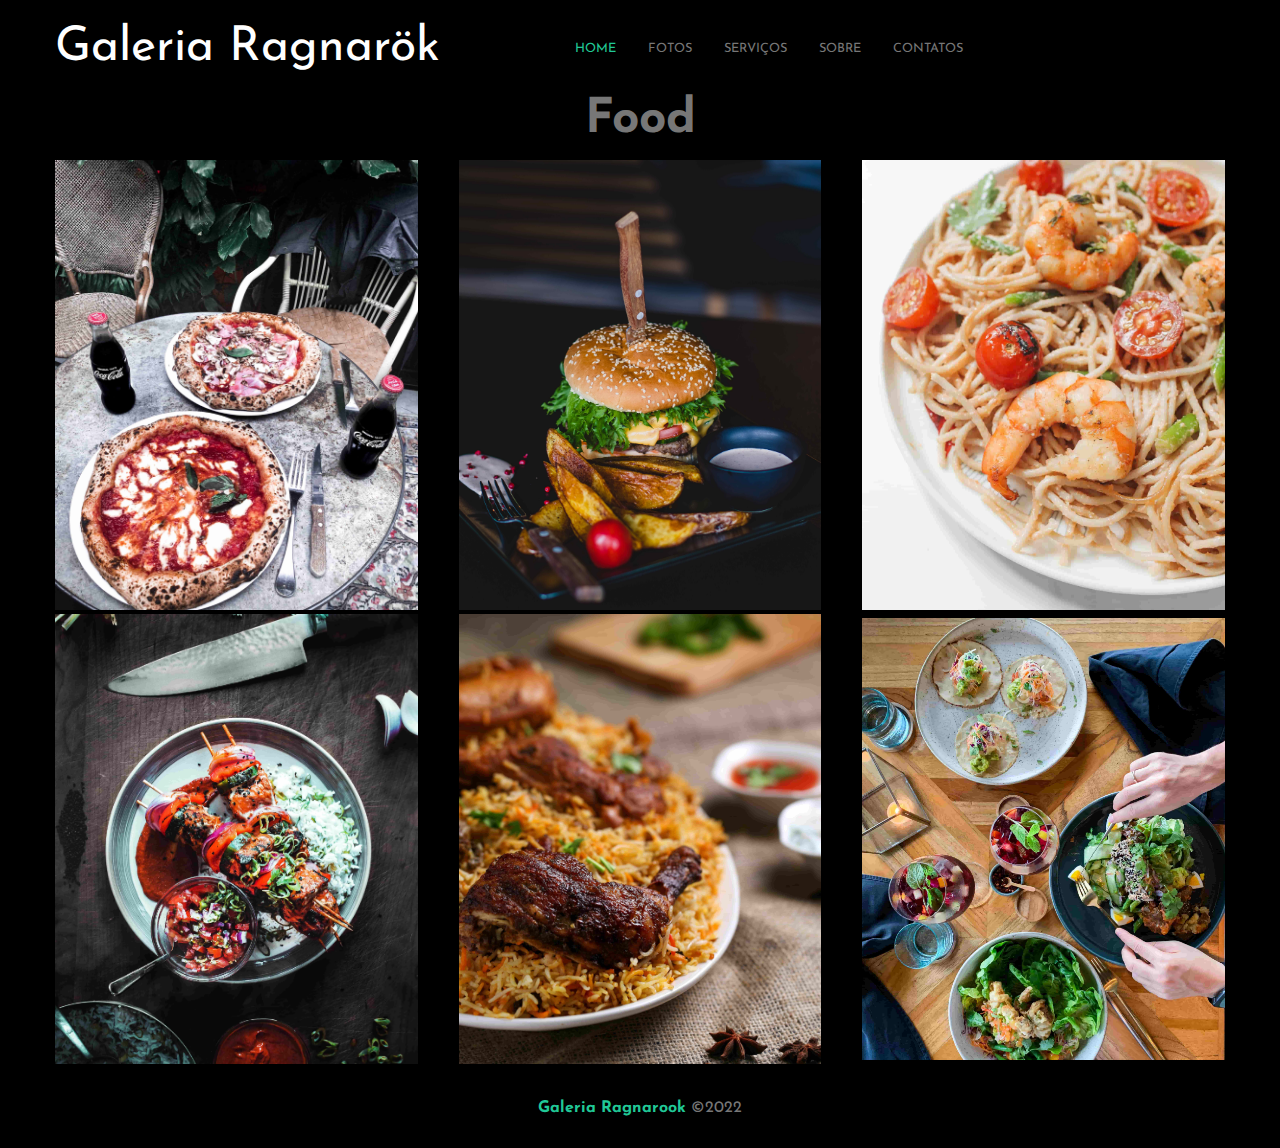
<file: refeicoes.html>
<!DOCTYPE html>
<html lang="pt-br">

<head>
  <meta charset="UTF-8">
  <meta http-equiv="X-UA-Compatible" content="IE=edge">
  <meta name="viewport" content="width=device-width, initial-scale=1.0">
  <title>Cidades</title>
  <!--- Fontes doGoogle --->
  <link href="https://fonts.googleapis.com/css2?family=Chilanka&family=Josefin+Sans:ital,wght@0,100;0,200;0,300;0,400;0,500;0,600;0,700;1,100;1,200;1,300;1,400;1,500;1,600;1,700&family=Oswald:wght@200;300;400;500;600;700&display=swap" rel="stylesheet">
  <!---Font Awesome-->
  <link rel="stylesheet" href="https://cdnjs.cloudflare.com/ajax/libs/font-awesome/6.2.0/css/all.min.css" integrity="sha512-xh6O/CkQoPOWDdYTDqeRdPCVd1SpvCA9XXcUnZS2FmJNp1coAFzvtCN9BmamE+4aHK8yyUHUSCcJHgXloTyT2A==" crossorigin="anonymous" referrerpolicy="no-referrer" />
  <!--- Estilização --->
  <link rel="stylesheet" href="css/styles.css">
</head>

<body>
  <header class="header">
    <a href="" class="header-brand">Galeria Ragnarök</a>
    <nav class="header-navbar">
      <ul>
        <li><a href="index.html" class="active">HOME</a></li>
        <li><a href="/">Fotos</a></li>
        <li><a href="/">Serviços</a></li>
        <li><a href="/">Sobre</a></li>
        <li><a href="/">Contatos</a></li>
      </ul>
    </nav>
    <div class="header-social-media">
      <ul>
        <li><a href="https://www.facebook.com/JoaoSillva.Barbosa" target="_blank" title="Facebook"><i class="fab fa-facebook-f"></i></a></li>
        <li><a href="https://www.instagram.com/joao_sbx/" target="_blank" title="Instagram"><i class="fab fa-instagram"></i></a></li>
        <li><a href="https://youtu.be/Wo5t3uUV8n4" target="_blank" title="Fonte"><i class="fab fa-youtube"></i></a></li>
        <li><a href="https://github.com/JoaoSBarbosa" target="_blank" title="Veja o meu portfólio"><i class="fab fa-github"></i></a></li>
      </ul>
    </div>
  </header>
  <main>
    <h1 class="galeria-titulo">Food</h1>
    <br>

    <div class="galeria-categorias">
      <!--Food 1-->
      <div class="galeria-categorias-card" id="food-1"></div>
      <!--Food 2-->
      <div class="galeria-categorias-card" id="food-2"></div>
      <!--food 3-->
      <div class="galeria-categorias-card" id="food-3"></div>
      <!--food 4-->
      <div class="galeria-categorias-card" id="food-4"></div>
      <!--food 5-->
      <div class="galeria-categorias-card" id="food-5"></div>
      <!--food 6-->
      <div class="galeria-categorias-card" id="food-6"></div>
      
    </div>
  </main>
  <footer>
    <p><span>Galeria Ragnarook</span> &copy;2022</p>
</footer>


</body>

</html>
</file>
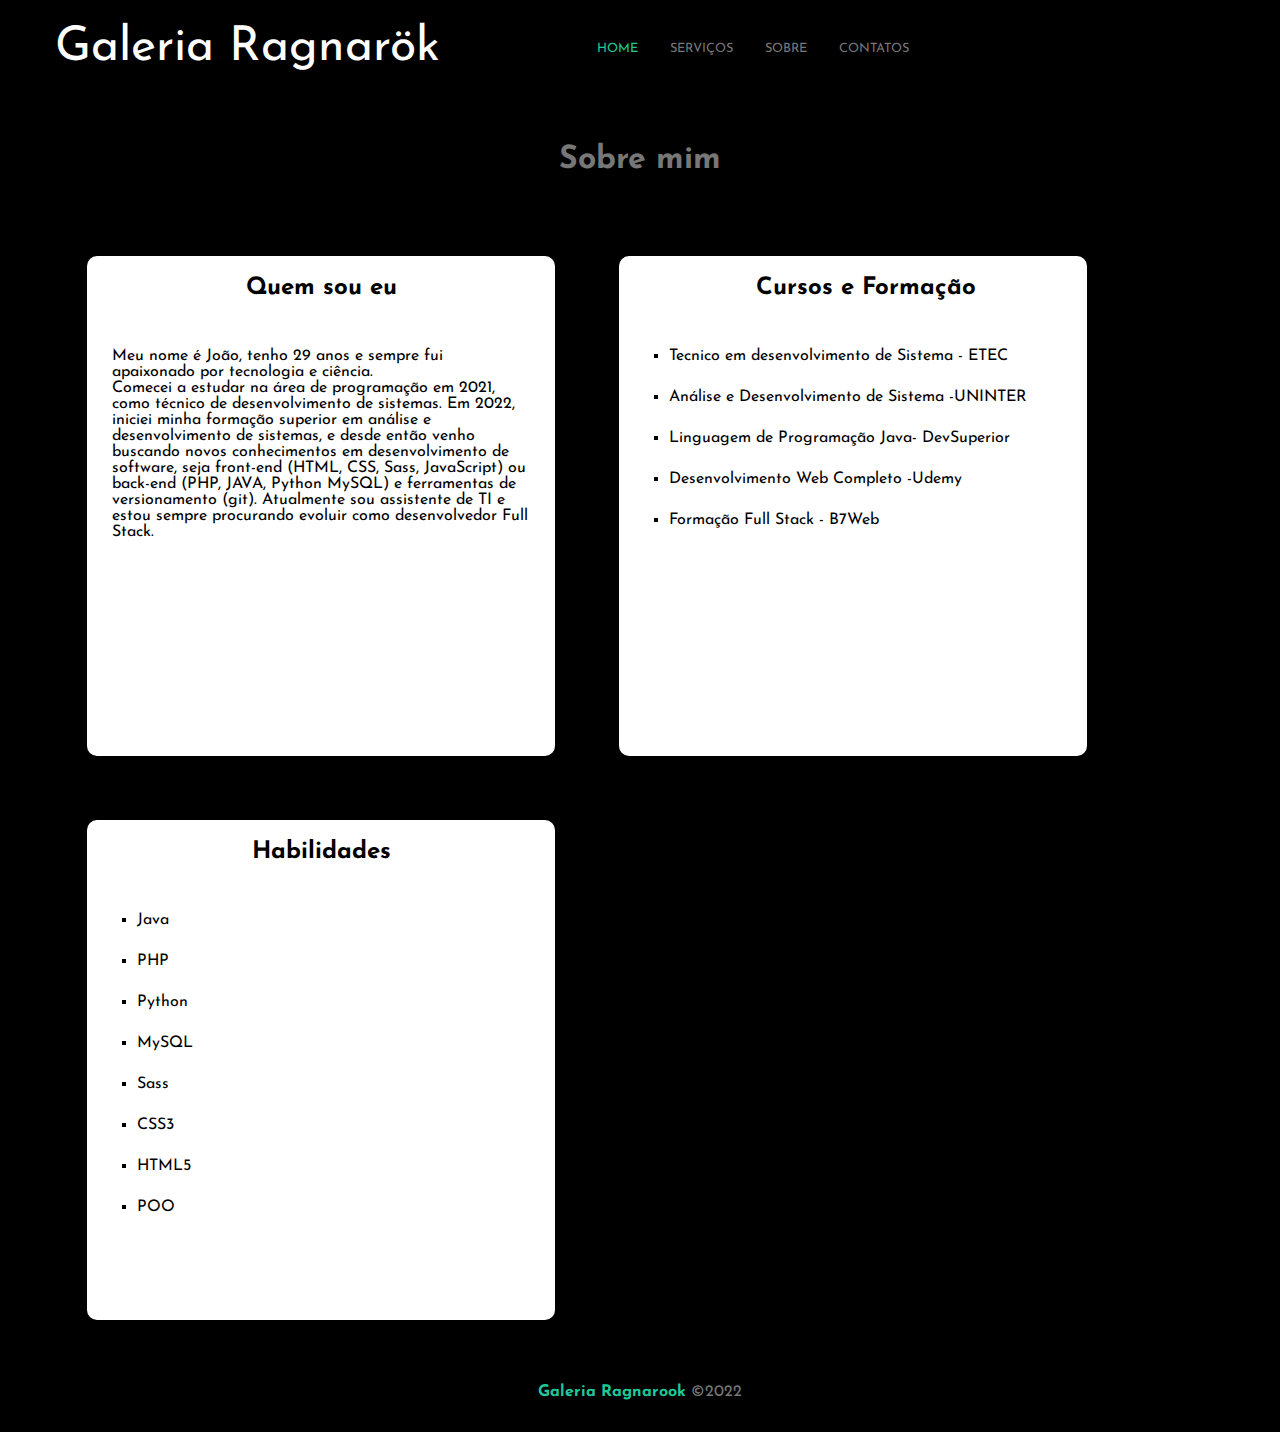
<file: sobre.html>
<!DOCTYPE html>
<html lang="pt-BR">

<head>
  <meta charset="UTF-8">
  <meta http-equiv="X-UA-Compatible" content="IE=edge">
  <meta name="viewport" content="width=device-width, initial-scale=1.0">
  <title>Galeria</title>
  <link rel="icon" href="https://uploaddeimagens.com.br/images/004/083/050/full/20210331_183538_0000.ico?1667075903">
  <!--- Fontes doGoogle --->
  <link href="https://fonts.googleapis.com/css2?family=Chilanka&family=Josefin+Sans:ital,wght@0,100;0,200;0,300;0,400;0,500;0,600;0,700;1,100;1,200;1,300;1,400;1,500;1,600;1,700&family=Oswald:wght@200;300;400;500;600;700&display=swap" rel="stylesheet">
  <!---Font Awesome-->
  <link rel="stylesheet" href="https://cdnjs.cloudflare.com/ajax/libs/font-awesome/6.2.0/css/all.min.css" integrity="sha512-xh6O/CkQoPOWDdYTDqeRdPCVd1SpvCA9XXcUnZS2FmJNp1coAFzvtCN9BmamE+4aHK8yyUHUSCcJHgXloTyT2A==" crossorigin="anonymous" referrerpolicy="no-referrer" />
  <!--- Estilização --->
  <link rel="stylesheet" href="css/styles.css">
</head>

<body>
  <header class="header">
    <a href="" class="header-brand">Galeria Ragnarök</a>

    <nav class="header-navbar">
      <ul>
        <li><a href="index.html" class="active">HOME</a></li>
        <li><a href="servicos.html">Serviços</a></li>
        <li><a href="sobre.html">Sobre</a></li>
        <li><a href="contato.html">Contatos</a></li>
      </ul>
    </nav>
    <div class="header-social-media">
      <ul>
        <li><a href="https://www.linkedin.com/in/joao-da-silva-barbosa/" target="_blank" title="Linkedin"><i class="fab fa-linkedin"></i></a></li>
        <li><a href="https://www.facebook.com/JoaoSillva.Barbosa" target="_blank" title="Facebook"><i class="fab fa-facebook-f"></i></a></li>
        <li><a href="https://www.instagram.com/joao_sbx/" target="_blank" title="Instagram"><i class="fab fa-instagram"></i></a></li>
        <li><a href="https://youtu.be/Wo5t3uUV8n4" target="_blank" title="Fonte"><i class="fab fa-youtube"></i></a></li>
        <li><a href="https://github.com/JoaoSBarbosa" target="_blank" title="Veja o meu portfólio"><i class="fab fa-github"></i></a></li>
      </ul>
    </div>
  </header>
  <main>
    <h1 class="titulo-contato">Sobre mim</h1>
    <div class="quem-sou">
      <div class="quem-sou-card" id="card-2">
        <h2>Quem sou eu <i class="fa-sharp fa-solid fa-id-card"></i></h2>
        <p>
          Meu nome é João, tenho 29 anos e sempre fui apaixonado por tecnologia e ciência.<br />Comecei a estudar na área de programação em 2021, como técnico de desenvolvimento de sistemas. Em 2022, iniciei minha formação superior em análise e desenvolvimento de sistemas, e desde então venho buscando novos conhecimentos em desenvolvimento de software, seja front-end (HTML, CSS, Sass, JavaScript) ou back-end (PHP, JAVA, Python MySQL) e ferramentas de versionamento (git).
          Atualmente sou assistente de TI e estou sempre procurando evoluir como desenvolvedor Full Stack.
        </p>
      </div>
      <!-- Cidades 3-->
      <div class="quem-sou-card" id="card-3">
        <ul>
          <h2>Cursos e Formação <i class="fa-solid fa-code"></i></h2>
          <li>Tecnico em desenvolvimento de Sistema - ETEC</li>
          <li>Análise e Desenvolvimento de Sistema -UNINTER</li>
          <li>Linguagem de Programação Java- DevSuperior</li>
          <li>Desenvolvimento Web Completo -Udemy</li>
          <li>Formação Full Stack - B7Web</li>
        </ul>
      </div>

      <div class="quem-sou-card" id="card-2">
        <h2>Habilidades <i class="fa-solid fa-microchip"></i></h2>
        <ul>

          <li>Java <i class="fab fa-solid fa-java"></i></li>
          <li>PHP <i class="fab fa-solid fa-php"></i></li>
          <li>Python <i class="fab fa-python"></i></li>
          <li>MySQL <i class="fab fa-solid fa-sql"></i></li>
          <li>Sass <i class="fab fa-solid fa-sass"></i></li>
          <li>CSS3 <i class="fab fa-solid fa-css"></i></li>
          <li>HTML5 <i class="fab fa-solid fa-html"></i></li>
          <li>POO <i class="fab fa-solid fa-oop"></i></li>
        </ul>
      </div>

    </div>

  </main>
  <footer>
    <p><span>Galeria Ragnarook</span> &copy;2022</p>
  </footer>

</body>

</html>
</file>
<file: css/styles.css>
* {
  font-family: "Josefin Sans";
  padding: 0;
  margin: 0;
  box-sizing: border-box;
}

body {
  background-color: #000;
  color: #777;
}
body a {
  color: #777;
  text-decoration: none;
  transition: 0.4s;
}
body ul {
  list-style: none;
}
body .galeria-titulo {
  text-align: center;
  font-size: 3rem;
}

#btn-mobile {
  display: none;
  padding: 10px;
  border-radius: 15%;
}
#btn-mobile:hover {
  background-color: #20c997;
}

@media (max-width: 437px) {
  .header-navbar {
    flex-wrap: wrap;
    display: block;
    margin: 20px 0px;
  }
  .header-navbar a {
    padding: 10px;
    background-color: #282828;
    border-radius: 4px;
  }
  .header-social-media {
    display: block;
    margin: 20px 0px;
  }
  .header-social-media a {
    padding: 5px;
    background-color: #282828;
    border-radius: 4px;
  }
}
@media (max-width: 412) and (max-width: 425px) {
  .header {
    padding: 1.1rem;
  }
}
.header {
  display: flex;
  justify-content: space-between;
  align-items: center;
  flex-wrap: wrap;
  max-width: 1170px;
  padding: 1.5rem 0;
  margin: 0 auto;
}
@media (max-width: 425px) {
  .header {
    padding: 1.1rem;
  }
}
.header-brand {
  color: #fff;
  font-size: 3rem;
}
.header-navbar ul {
  height: 100%;
  display: flex;
  align-items: center;
  justify-content: center;
}
.header-navbar ul li {
  margin: 0 1rem;
  text-transform: uppercase;
  font-size: 0.8rem;
}
.header-navbar ul li .active {
  color: #20c997;
}
.header-navbar ul li a:hover {
  color: #20c997;
}
.header-social-media {
  align-items: center;
  justify-content: center;
}
.header-social-media ul {
  display: flex;
  align-items: center;
  justify-content: center;
  height: 100%;
}
.header-social-media ul li {
  margin: 0 1rem;
}
.header-social-media ul li a:hover {
  color: #20c997;
}

.quem-sou {
  display: flex;
  max-width: 1170px;
  margin: 0 auto;
  max-width: 1170px;
  padding: 1.5rem 0;
  margin: 0 auto;
  flex-wrap: wrap;
  padding: 0;
}
.quem-sou-card {
  width: 40%;
  height: 500px;
  border-radius: 10px;
  background-color: #fff;
  flex-direction: column;
  cor: #fff;
  margin: 2rem;
  color: #000;
  padding: 20px 25px;
}
@media (max-width: 425px) {
  .quem-sou-card {
    width: 90%;
    margin-bottom: 6%;
  }
}
.quem-sou-card ul {
  padding-left: 25px;
}
.quem-sou-card ul li {
  list-style: square;
  margin-bottom: 25px;
  padding: 0px;
}
.quem-sou-card ul li:hover {
  color: #20c997;
}
.quem-sou-card:hover {
  text-transform: uppercase;
  line-height: 23px;
  border: 2px solid #20c997;
}
.quem-sou-card-title {
  font-size: 2rem;
  font-weight: 300;
  margin-bottom: 1rem;
}
.quem-sou-card h2 {
  margin-bottom: 3rem;
  text-align: center;
}
.quem-sou-card h2:hover {
  color: #0B615E;
}

.titulo-contato {
  text-align: center;
  margin: 3rem 0px;
}

.projetos {
  margin: 25px;
}
.projetos h2 {
  text-align: center;
  padding: 10px;
}

.project-scope {
  background-color: #1d1d1d;
  padding: 15px;
  max-width: 1200px;
  display: flex;
  margin: 0 auto;
  flex-wrap: wrap;
  margin-bottom: 30px;
  border-radius: 16px;
}
.project-scope-card:hover {
  text-transform: uppercase;
  line-height: 23px;
  color: #000;
  background-color: #c6c6c6;
  border-radius: 20px;
}
.project-scope-card {
  margin: 10px;
  width: 500px;
}
.project-scope-card h3 {
  margin: 4px 0px 10px 0px;
  padding: 10px 0px;
  text-align: center;
}
.project-scope-card .descricao {
  padding: 10px;
  margin: 10px;
}
.project-scope-card img {
  max-height: 100%;
  max-width: 100%;
  padding: 10px;
}
.project-scope .tecnologias {
  padding: 10px;
}
.project-scope .tecnologias ul {
  margin: 0px;
}
.project-scope .tecnologias li {
  list-style: square;
  margin-left: 26px;
}

.gallery {
  display: flex;
  align-items: center;
  justify-content: center;
  max-width: 1170px;
  padding: 1.5rem 0;
  margin: 0 auto;
  flex-wrap: wrap;
  justify-content: space-between;
  padding: 0;
}
@media (max-width: 425px) {
  .gallery {
    flex-direction: column;
  }
}
.gallery-card {
  width: 31%;
  height: 400px;
  margin-bottom: 4px;
  display: flex;
  align-items: center;
  justify-content: center;
  flex-direction: column;
  cor: #fff;
}
@media (max-width: 425px) {
  .gallery-card {
    width: 90%;
    margin-bottom: 6%;
  }
}
.gallery-card-title {
  font-size: 2rem;
  font-weight: 300;
  margin-bottom: 1rem;
}
.gallery-card-btn {
  padding: 0.6rem 2rem;
  border: 2px solid #fff;
  color: #fff;
  font-weight: 400;
  text-transform: uppercase;
  letter-spacing: 1px;
}
.gallery-card-btn:hover {
  background-color: #fff;
  color: #000;
}
.gallery #card-1 {
  background-image: url("../img/animais.jpg");
  background-size: 100%;
  background-position: center;
  background-repeat: no-repeat;
  filter: grayscale(100%);
  transition: 0.6s;
}
.gallery #card-1:hover {
  background-size: 110%;
  filter: grayscale(0%);
  background-image: linear-gradient(rgba(0, 0, 0, 0.5), rgba(0, 0, 0, 0.5)), url("../img/animais.jpg");
}
.gallery #card-2 {
  background-image: url("../img/arquitetura.jpg");
  background-size: 100%;
  background-position: center;
  background-repeat: no-repeat;
  filter: grayscale(100%);
  transition: 0.6s;
}
.gallery #card-2:hover {
  background-size: 110%;
  filter: grayscale(0%);
  background-image: linear-gradient(rgba(0, 0, 0, 0.5), rgba(0, 0, 0, 0.5)), url("../img/arquitetura.jpg");
}
.gallery #card-3 {
  background-image: url("../img/cidade.jpg");
  background-size: 100%;
  background-position: center;
  background-repeat: no-repeat;
  filter: grayscale(100%);
  transition: 0.6s;
}
.gallery #card-3:hover {
  background-size: 110%;
  filter: grayscale(0%);
  background-image: linear-gradient(rgba(0, 0, 0, 0.5), rgba(0, 0, 0, 0.5)), url("../img/cidade.jpg");
}
.gallery #card-4 {
  background-image: url("../img/astronomia.jpg");
  background-size: 100%;
  background-position: center;
  background-repeat: no-repeat;
  filter: grayscale(100%);
  transition: 0.6s;
}
.gallery #card-4:hover {
  background-size: 110%;
  filter: grayscale(0%);
  background-image: linear-gradient(rgba(0, 0, 0, 0.5), rgba(0, 0, 0, 0.5)), url("../img/astronomia.jpg");
}
.gallery #card-5 {
  background-image: url("../img/esportes.jpg");
  background-size: 100%;
  background-position: center;
  background-repeat: no-repeat;
  filter: grayscale(100%);
  transition: 0.6s;
}
.gallery #card-5:hover {
  background-size: 110%;
  filter: grayscale(0%);
  background-image: linear-gradient(rgba(0, 0, 0, 0.5), rgba(0, 0, 0, 0.5)), url("../img/esportes.jpg");
}
.gallery #card-6 {
  background-image: url("../img/natureza.jpg");
  background-size: 100%;
  background-position: center;
  background-repeat: no-repeat;
  filter: grayscale(100%);
  transition: 0.6s;
}
.gallery #card-6:hover {
  background-size: 110%;
  filter: grayscale(0%);
  background-image: linear-gradient(rgba(0, 0, 0, 0.5), rgba(0, 0, 0, 0.5)), url("../img/natureza.jpg");
}
.gallery #card-7 {
  background-image: url("../img/paisagem.jpg");
  background-size: 100%;
  background-position: center;
  background-repeat: no-repeat;
  filter: grayscale(100%);
  transition: 0.6s;
}
.gallery #card-7:hover {
  background-size: 110%;
  filter: grayscale(0%);
  background-image: linear-gradient(rgba(0, 0, 0, 0.5), rgba(0, 0, 0, 0.5)), url("../img/paisagem.jpg");
}
.gallery #card-8 {
  background-image: url("../img/pessoas.jpg");
  background-size: 100%;
  background-position: center;
  background-repeat: no-repeat;
  filter: grayscale(100%);
  transition: 0.6s;
}
.gallery #card-8:hover {
  background-size: 110%;
  filter: grayscale(0%);
  background-image: linear-gradient(rgba(0, 0, 0, 0.5), rgba(0, 0, 0, 0.5)), url("../img/pessoas.jpg");
}
.gallery #card-9 {
  background-repeat: no-repeat;
  background-image: url("../img/refeicoes.jpg");
  background-size: 100%;
  background-position: center;
  transition: 0.1s;
}
.gallery #card-9:hover {
  background-size: 110%;
}

.galeria-categorias {
  display: flex;
  align-items: center;
  justify-content: center;
  max-width: 1170px;
  padding: 1.5rem 0;
  margin: 0 auto;
  flex-wrap: wrap;
  justify-content: space-between;
  padding: 0;
}
@media (max-width: 425px) {
  .galeria-categorias {
    flex-direction: column;
  }
}
.galeria-categorias-card {
  width: 31%;
  height: 450px;
  margin-bottom: 4px;
  display: flex;
  align-items: center;
  justify-content: center;
  flex-direction: column;
}
@media (max-width: 425px) {
  .galeria-categorias-card {
    width: 90%;
    margin-bottom: 6%;
  }
}
.galeria-categorias #img-1 {
  background-repeat: no-repeat;
  background-image: url("../img/girafa.jpg");
  background-size: 100%;
  background-position: center;
  transition: 0.1s;
}
.galeria-categorias #img-1:hover {
  background-size: 110%;
}
.galeria-categorias #img-2 {
  background-repeat: no-repeat;
  background-image: url("../img/raposa.jpg");
  background-size: 100%;
  background-position: center;
  transition: 0.1s;
}
.galeria-categorias #img-2:hover {
  background-size: 110%;
}
.galeria-categorias #img-3 {
  background-repeat: no-repeat;
  background-image: url("../img/passaro1.jpg");
  background-size: 100%;
  background-position: center;
  transition: 0.1s;
}
.galeria-categorias #img-3:hover {
  background-size: 110%;
}
.galeria-categorias #img-4 {
  background-repeat: no-repeat;
  background-image: url("../img/flamingos.jpg");
  background-size: 100%;
  background-position: center;
  transition: 0.1s;
}
.galeria-categorias #img-4:hover {
  background-size: 110%;
}
.galeria-categorias #img-5 {
  background-repeat: no-repeat;
  background-image: url("../img/cervo.jpg");
  background-size: 100%;
  background-position: center;
  transition: 0.1s;
}
.galeria-categorias #img-5:hover {
  background-size: 110%;
}
.galeria-categorias #img-6 {
  background-repeat: no-repeat;
  background-image: url("../img/medusa.jpg");
  background-size: 100%;
  background-position: center;
  transition: 0.1s;
}
.galeria-categorias #img-6:hover {
  background-size: 110%;
}
.galeria-categorias #city-1 {
  background-repeat: no-repeat;
  background-image: url("../img/city-1.jpg");
  background-size: 100%;
  background-position: center;
  transition: 0.1s;
}
.galeria-categorias #city-1:hover {
  background-size: 110%;
}
.galeria-categorias #city-2 {
  background-repeat: no-repeat;
  background-image: url("../img/city-2.jpg");
  background-size: 100%;
  background-position: center;
  transition: 0.1s;
}
.galeria-categorias #city-2:hover {
  background-size: 110%;
}
.galeria-categorias #city-3 {
  background-repeat: no-repeat;
  background-image: url("../img/city-3.jpg");
  background-size: 100%;
  background-position: center;
  transition: 0.1s;
}
.galeria-categorias #city-3:hover {
  background-size: 110%;
}
.galeria-categorias #city-4 {
  background-repeat: no-repeat;
  background-image: url("../img/city-4.jpg");
  background-size: 100%;
  background-position: center;
  transition: 0.1s;
}
.galeria-categorias #city-4:hover {
  background-size: 110%;
}
.galeria-categorias #city-5 {
  background-repeat: no-repeat;
  background-image: url("../img/city-5.jpg");
  background-size: 100%;
  background-position: center;
  transition: 0.1s;
}
.galeria-categorias #city-5:hover {
  background-size: 110%;
}
.galeria-categorias #city-6 {
  background-repeat: no-repeat;
  background-image: url("../img/city-6.jpg");
  background-size: 100%;
  background-position: center;
  transition: 0.1s;
}
.galeria-categorias #city-6:hover {
  background-size: 110%;
}
.galeria-categorias #arquitetura-1 {
  background-repeat: no-repeat;
  background-image: url("../img/arquitetura-1.jpg");
  background-size: 100%;
  background-position: center;
  transition: 0.1s;
}
.galeria-categorias #arquitetura-1:hover {
  background-size: 110%;
}
.galeria-categorias #arquitetura-2 {
  background-repeat: no-repeat;
  background-image: url("../img/arquitetura-2.jpg");
  background-size: 100%;
  background-position: center;
  transition: 0.1s;
}
.galeria-categorias #arquitetura-2:hover {
  background-size: 110%;
}
.galeria-categorias #arquitetura-3 {
  background-repeat: no-repeat;
  background-image: url("../img/arquitetura-3.jpg");
  background-size: 100%;
  background-position: center;
  transition: 0.1s;
}
.galeria-categorias #arquitetura-3:hover {
  background-size: 110%;
}
.galeria-categorias #arquitetura-4 {
  background-repeat: no-repeat;
  background-image: url("../img/arquitetura-4.jpg");
  background-size: 100%;
  background-position: center;
  transition: 0.1s;
}
.galeria-categorias #arquitetura-4:hover {
  background-size: 110%;
}
.galeria-categorias #arquitetura-5 {
  background-repeat: no-repeat;
  background-image: url("../img/arquitetura-5.jpg");
  background-size: 100%;
  background-position: center;
  transition: 0.1s;
}
.galeria-categorias #arquitetura-5:hover {
  background-size: 110%;
}
.galeria-categorias #arquitetura-6 {
  background-repeat: no-repeat;
  background-image: url("../img/arquitetura-6.jpg");
  background-size: 100%;
  background-position: center;
  transition: 0.1s;
}
.galeria-categorias #arquitetura-6:hover {
  background-size: 110%;
}
.galeria-categorias #astronomia-1 {
  background-repeat: no-repeat;
  background-image: url("../img/astronomia-1.jpg");
  background-size: 100%;
  background-position: center;
  transition: 0.1s;
}
.galeria-categorias #astronomia-1:hover {
  background-size: 110%;
}
.galeria-categorias #astronomia-2 {
  background-repeat: no-repeat;
  background-image: url("../img/astronomia-2.jpg");
  background-size: 100%;
  background-position: center;
  transition: 0.1s;
}
.galeria-categorias #astronomia-2:hover {
  background-size: 110%;
}
.galeria-categorias #astronomia-3 {
  background-repeat: no-repeat;
  background-image: url("../img/astronomia-3.jpg");
  background-size: 100%;
  background-position: center;
  transition: 0.1s;
}
.galeria-categorias #astronomia-3:hover {
  background-size: 110%;
}
.galeria-categorias #astronomia-4 {
  background-repeat: no-repeat;
  background-image: url("../img/astronomia-4.jpg");
  background-size: 100%;
  background-position: center;
  transition: 0.1s;
}
.galeria-categorias #astronomia-4:hover {
  background-size: 110%;
}
.galeria-categorias #astronomia-5 {
  background-repeat: no-repeat;
  background-image: url("../img/astronomia-5.jpg");
  background-size: 100%;
  background-position: center;
  transition: 0.1s;
}
.galeria-categorias #astronomia-5:hover {
  background-size: 110%;
}
.galeria-categorias #astronomia-6 {
  background-repeat: no-repeat;
  background-image: url("../img/astronomia-6.jpg");
  background-size: 100%;
  background-position: center;
  transition: 0.1s;
}
.galeria-categorias #astronomia-6:hover {
  background-size: 110%;
}
.galeria-categorias #esporte-1 {
  background-repeat: no-repeat;
  background-image: url("../img/futebol.jpg");
  background-size: 100%;
  background-position: center;
  transition: 0.1s;
}
.galeria-categorias #esporte-1:hover {
  background-size: 110%;
}
.galeria-categorias #esporte-2 {
  background-repeat: no-repeat;
  background-image: url("../img/basquete.jpg");
  background-size: 100%;
  background-position: center;
  transition: 0.1s;
}
.galeria-categorias #esporte-2:hover {
  background-size: 110%;
}
.galeria-categorias #esporte-3 {
  background-repeat: no-repeat;
  background-image: url("../img/volei.jpg");
  background-size: 100%;
  background-position: center;
  transition: 0.1s;
}
.galeria-categorias #esporte-3:hover {
  background-size: 110%;
}
.galeria-categorias #esporte-4 {
  background-repeat: no-repeat;
  background-image: url("../img/natacao.jpg");
  background-size: 100%;
  background-position: center;
  transition: 0.1s;
}
.galeria-categorias #esporte-4:hover {
  background-size: 110%;
}
.galeria-categorias #esporte-5 {
  background-repeat: no-repeat;
  background-image: url("../img/futebol-americano.jpg");
  background-size: 100%;
  background-position: center;
  transition: 0.1s;
}
.galeria-categorias #esporte-5:hover {
  background-size: 110%;
}
.galeria-categorias #esporte-6 {
  background-repeat: no-repeat;
  background-image: url("../img/hipismo.jpg");
  background-size: 100%;
  background-position: center;
  transition: 0.1s;
}
.galeria-categorias #esporte-6:hover {
  background-size: 110%;
}
.galeria-categorias #natureza-1 {
  background-repeat: no-repeat;
  background-image: url("../img/natureza-1.jpg");
  background-size: 100%;
  background-position: center;
  transition: 0.1s;
}
.galeria-categorias #natureza-1:hover {
  background-size: 110%;
}
.galeria-categorias #natureza-2 {
  background-repeat: no-repeat;
  background-image: url("../img/natureza-2.jpg");
  background-size: 100%;
  background-position: center;
  transition: 0.1s;
}
.galeria-categorias #natureza-2:hover {
  background-size: 110%;
}
.galeria-categorias #natureza-3 {
  background-repeat: no-repeat;
  background-image: url("../img/natureza-3.jpg");
  background-size: 100%;
  background-position: center;
  transition: 0.1s;
}
.galeria-categorias #natureza-3:hover {
  background-size: 110%;
}
.galeria-categorias #natureza-4 {
  background-repeat: no-repeat;
  background-image: url("../img/natureza-4.jpg");
  background-size: 100%;
  background-position: center;
  transition: 0.1s;
}
.galeria-categorias #natureza-4:hover {
  background-size: 110%;
}
.galeria-categorias #natureza-5 {
  background-repeat: no-repeat;
  background-image: url("../img/natureza-5.jpg");
  background-size: 100%;
  background-position: center;
  transition: 0.1s;
}
.galeria-categorias #natureza-5:hover {
  background-size: 110%;
}
.galeria-categorias #natureza-6 {
  background-repeat: no-repeat;
  background-image: url("../img/natureza-6.jpg");
  background-size: 100%;
  background-position: center;
  transition: 0.1s;
}
.galeria-categorias #natureza-6:hover {
  background-size: 110%;
}
.galeria-categorias #paisagem-1 {
  background-repeat: no-repeat;
  background-image: url("../img/paisagem-1.jpg");
  background-size: 100%;
  background-position: center;
  transition: 0.1s;
}
.galeria-categorias #paisagem-1:hover {
  background-size: 110%;
}
.galeria-categorias #paisagem-2 {
  background-repeat: no-repeat;
  background-image: url("../img/paisagem-2.jpg");
  background-size: 100%;
  background-position: center;
  transition: 0.1s;
}
.galeria-categorias #paisagem-2:hover {
  background-size: 110%;
}
.galeria-categorias #paisagem-3 {
  background-repeat: no-repeat;
  background-image: url("../img/paisagem-3.jpg");
  background-size: 100%;
  background-position: center;
  transition: 0.1s;
}
.galeria-categorias #paisagem-3:hover {
  background-size: 110%;
}
.galeria-categorias #paisagem-4 {
  background-repeat: no-repeat;
  background-image: url("../img/paisagem-4.jpg");
  background-size: 100%;
  background-position: center;
  transition: 0.1s;
}
.galeria-categorias #paisagem-4:hover {
  background-size: 110%;
}
.galeria-categorias #paisagem-5 {
  background-repeat: no-repeat;
  background-image: url("../img/paisagem-5.jpg");
  background-size: 100%;
  background-position: center;
  transition: 0.1s;
}
.galeria-categorias #paisagem-5:hover {
  background-size: 110%;
}
.galeria-categorias #paisagem-6 {
  background-repeat: no-repeat;
  background-image: url("../img/paisagem-6.jpg");
  background-size: 100%;
  background-position: center;
  transition: 0.1s;
}
.galeria-categorias #paisagem-6:hover {
  background-size: 110%;
}
.galeria-categorias #pessoas-1 {
  background-repeat: no-repeat;
  background-image: url("../img/pessoas-1.jpg");
  background-size: 100%;
  background-position: center;
  transition: 0.1s;
}
.galeria-categorias #pessoas-1:hover {
  background-size: 110%;
}
.galeria-categorias #pessoas-2 {
  background-repeat: no-repeat;
  background-image: url("../img/pessoas-2.jpg");
  background-size: 100%;
  background-position: center;
  transition: 0.1s;
}
.galeria-categorias #pessoas-2:hover {
  background-size: 110%;
}
.galeria-categorias #pessoas-3 {
  background-repeat: no-repeat;
  background-image: url("../img/pessoas-3.jpg");
  background-size: 100%;
  background-position: center;
  transition: 0.1s;
}
.galeria-categorias #pessoas-3:hover {
  background-size: 110%;
}
.galeria-categorias #pessoas-4 {
  background-repeat: no-repeat;
  background-image: url("../img/pessoas-4.jpg");
  background-size: 100%;
  background-position: center;
  transition: 0.1s;
}
.galeria-categorias #pessoas-4:hover {
  background-size: 110%;
}
.galeria-categorias #pessoas-5 {
  background-repeat: no-repeat;
  background-image: url("../img/pessoas-5.jpg");
  background-size: 100%;
  background-position: center;
  transition: 0.1s;
}
.galeria-categorias #pessoas-5:hover {
  background-size: 110%;
}
.galeria-categorias #pessoas-6 {
  background-repeat: no-repeat;
  background-image: url("../img/pessoas-6.jpg");
  background-size: 100%;
  background-position: center;
  transition: 0.1s;
}
.galeria-categorias #pessoas-6:hover {
  background-size: 110%;
}
.galeria-categorias #food-1 {
  background-repeat: no-repeat;
  background-image: url("../img/food-1.jpg");
  background-size: 100%;
  background-position: center;
  transition: 0.1s;
}
.galeria-categorias #food-1:hover {
  background-size: 110%;
}
.galeria-categorias #food-2 {
  background-repeat: no-repeat;
  background-image: url("../img/food-2.jpg");
  background-size: 100%;
  background-position: center;
  transition: 0.1s;
}
.galeria-categorias #food-2:hover {
  background-size: 110%;
}
.galeria-categorias #food-3 {
  background-repeat: no-repeat;
  background-image: url("../img/food-3.jpg");
  background-size: 100%;
  background-position: center;
  transition: 0.1s;
}
.galeria-categorias #food-3:hover {
  background-size: 110%;
}
.galeria-categorias #food-4 {
  background-repeat: no-repeat;
  background-image: url("../img/food-4.jpg");
  background-size: 100%;
  background-position: center;
  transition: 0.1s;
}
.galeria-categorias #food-4:hover {
  background-size: 110%;
}
.galeria-categorias #food-5 {
  background-repeat: no-repeat;
  background-image: url("../img/food-5.jpg");
  background-size: 100%;
  background-position: center;
  transition: 0.1s;
}
.galeria-categorias #food-5:hover {
  background-size: 110%;
}
.galeria-categorias #food-6 {
  background-repeat: no-repeat;
  background-image: url("../img/food-6.jpg");
  background-size: 100%;
  background-position: center;
  transition: 0.1s;
}
.galeria-categorias #food-6:hover {
  background-size: 110%;
}

footer {
  text-align: center;
  padding-bottom: 2rem;
  padding-top: 2rem;
}
footer span {
  font-weight: bold;
  color: #20c997;
}

/*# sourceMappingURL=styles.css.map */
</file>
